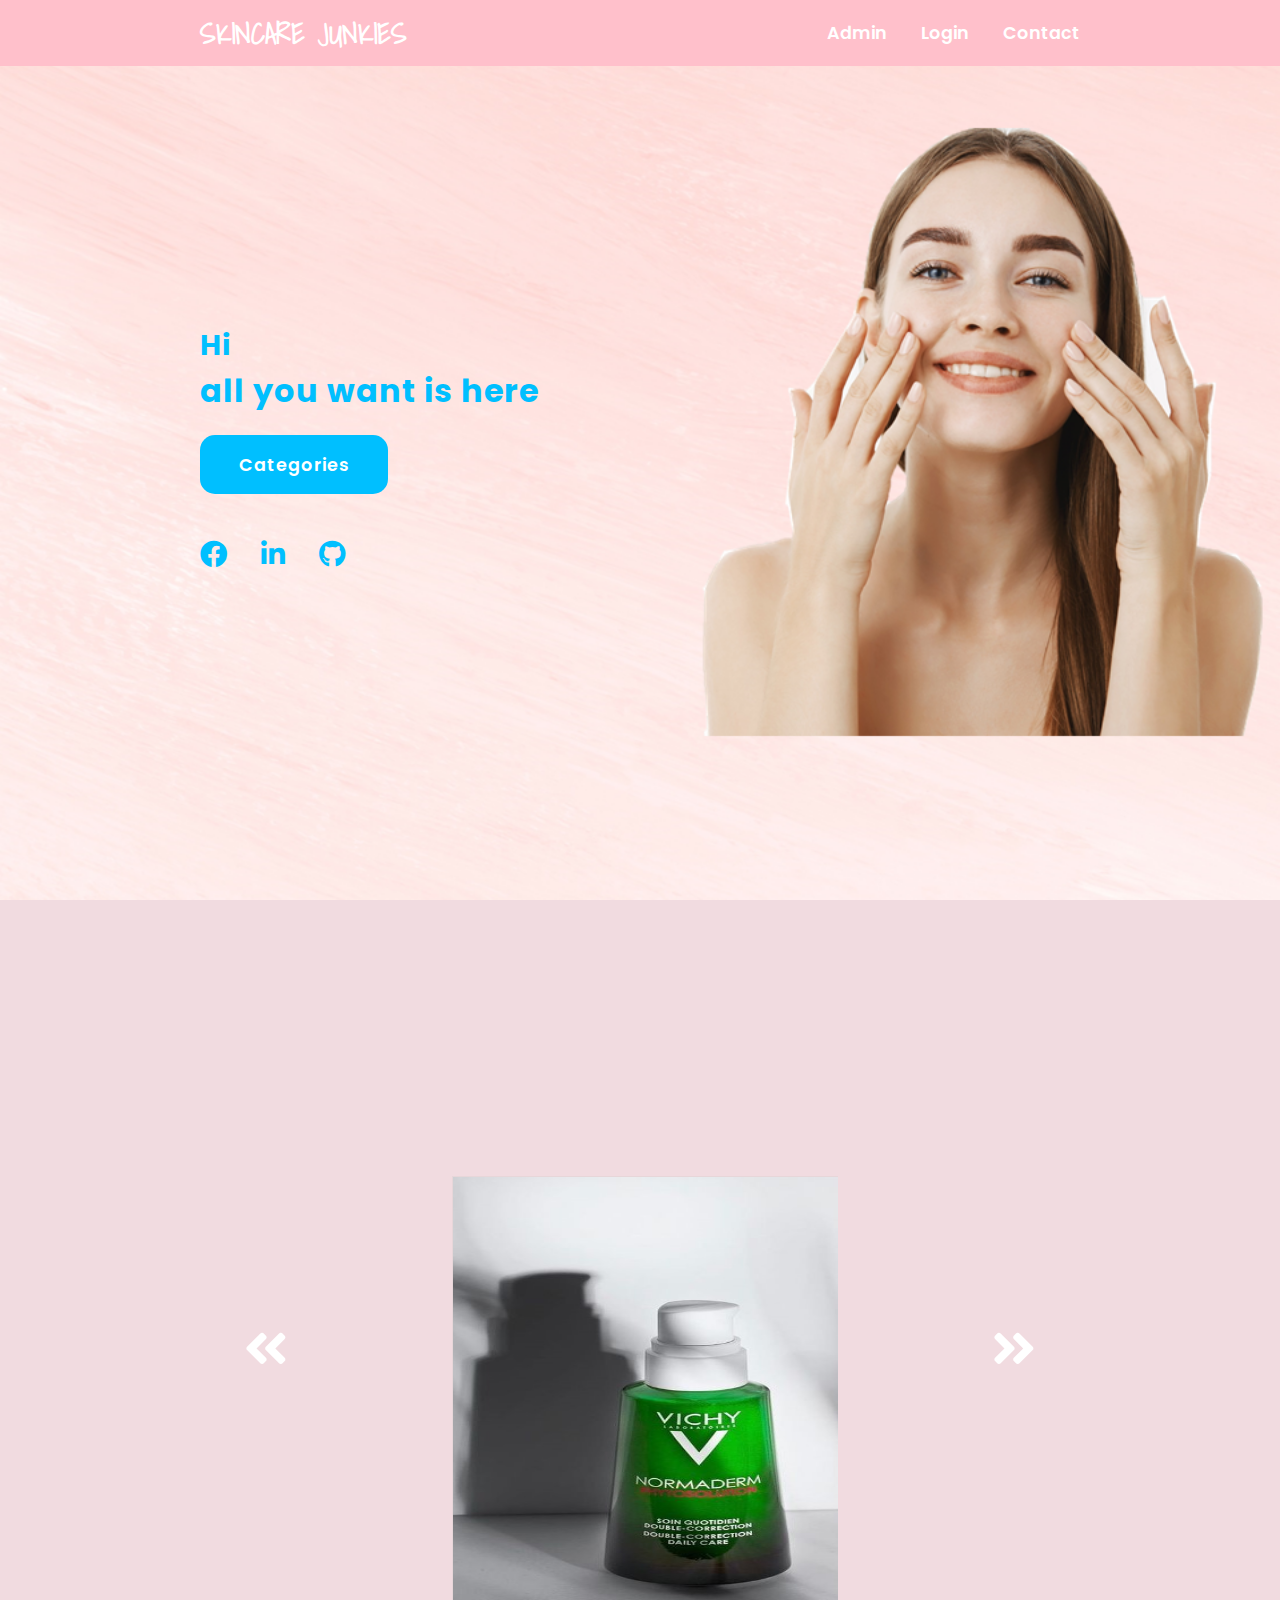
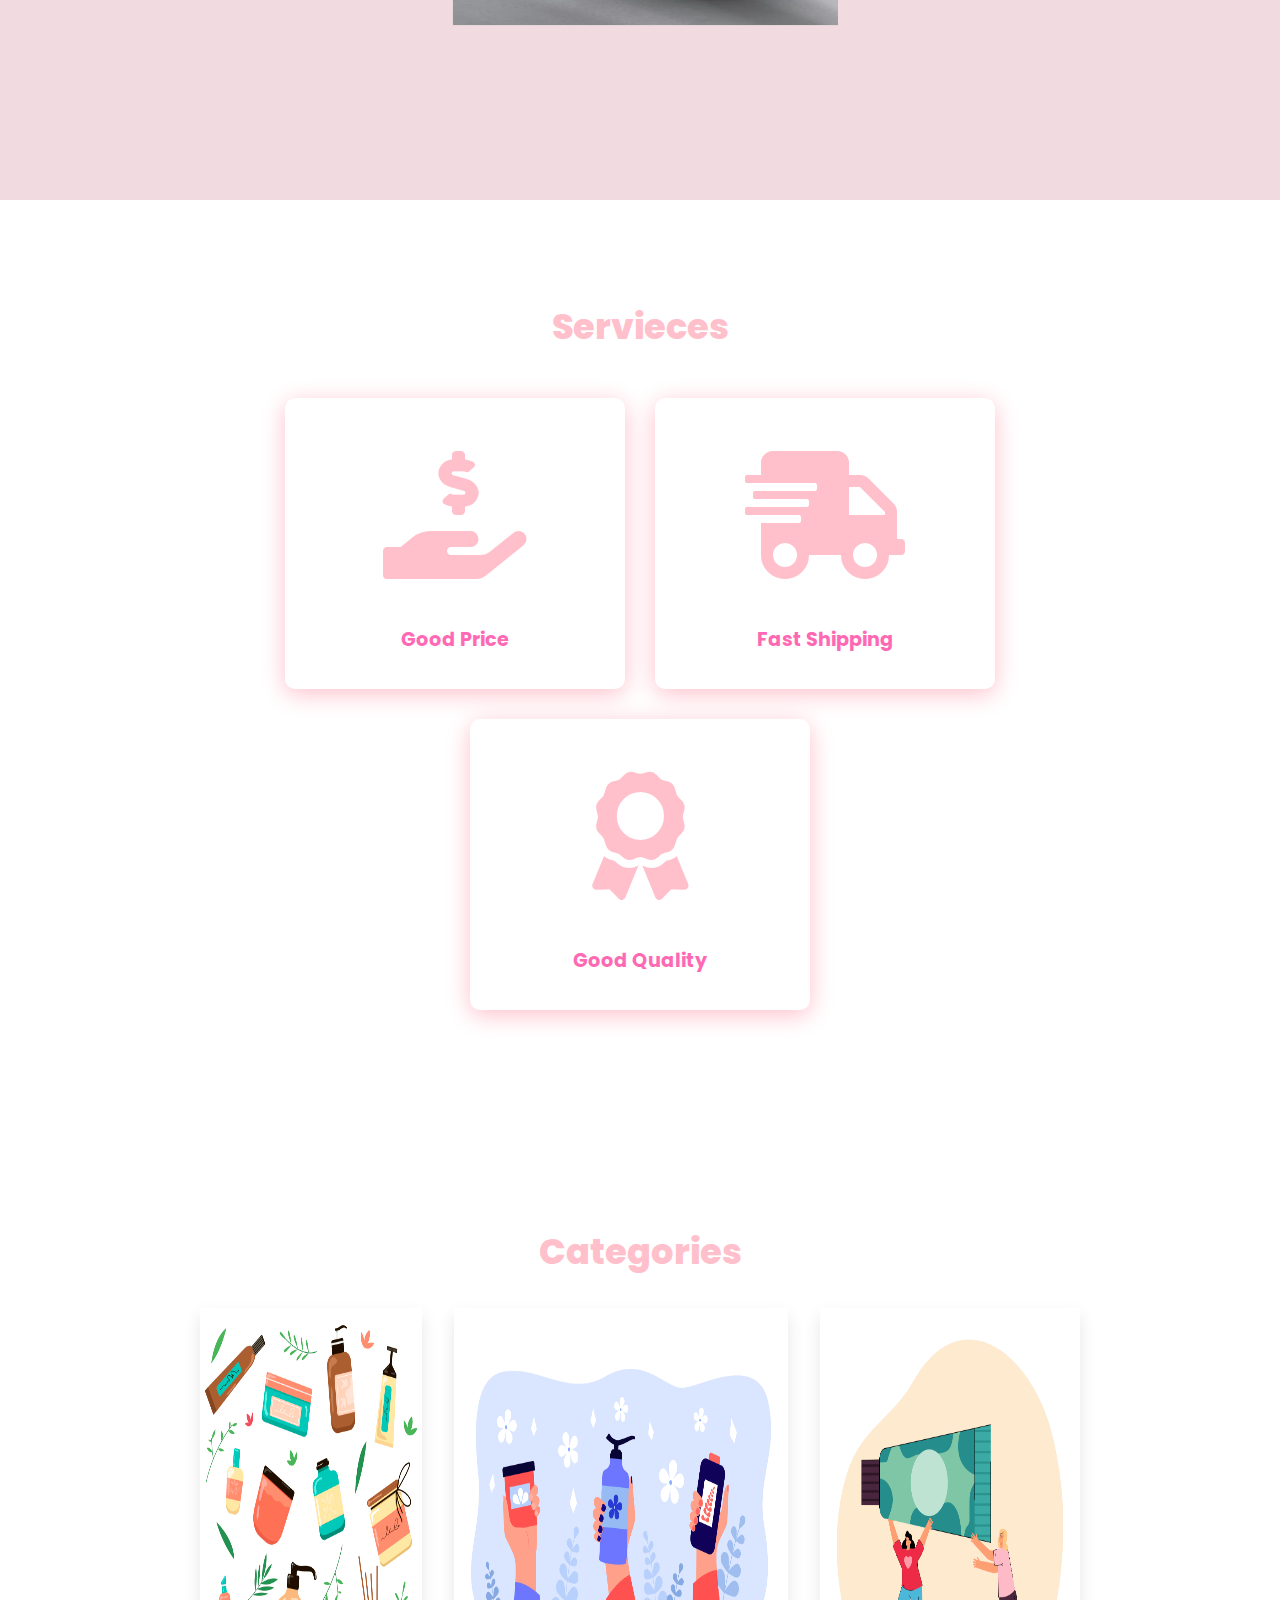
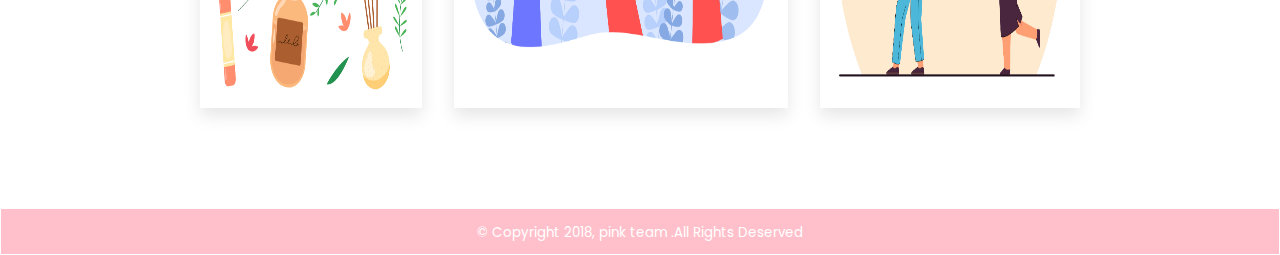
<file: index.html>
<!DOCTYPE html>
<html lang="en">
<head>

 <!--fatma mohmed salem-->



    <meta charset="UTF-8">
    <title>skincare junkies</title>
    <link rel="stylesheet" href="index.css">
    <link rel="stylesheet" href="https://cdnjs.cloudflare.com/ajax/libs/font-awesome/5.15.4/css/all.min.css">
</head>
<body>
  <script>
    function scrolll() {
        var left = document.querySelector(".scroll-images");
        left.scrollBy(350, 0)
    }
  
    function scrollr() {
        var right = document.querySelector(".scroll-images");
        right.scrollBy(-350, 0)
    }
  </script>
  <header>
  <a href="#" class="logo">Skincare junkies</a>
  <nav class="navigation">
   <a href="loginadmin.html"> Admin </a>
   <a href="login.html">Login</a>
   <a href="mayada.html">Contact</a> 
  </nav>
  </header>
  <section class="main">
    <div>
        <h2>Hi <br></h2>
        <h3>all you want is here</h3>
        <a href="#categories"  class="main-btn">Categories</a>
    
    <div class="social-icons">
        <a href="https://www.facebook.com/fatma.mohmed.7796420"><i class="fab fa-facebook"></i></a>
        <a href="https://www.linkedin.com/in/fatma-mohmed-304533246/"><i class="fab fa-linkedin-in"></i></a>
        <a href="https://github.com/Fatma203"><i class="fab fa-github"></i></a>
    </div>
  </section>

<!--image slider-->
<section class="slider">
  <div class="main-scroll-div">
 <div>
 <button class="btn" onclick="scrolll()"> <i class="fas fa-angle-double-left"></i></button>
   </div>
       <div class="cover">
          <div class="scroll-images">
              <div class="child"><img class="child-img" src="cleansers/vichy.jpg" alt="image"></div>
             <div class="child"><img class="child-img" src="cleansers/bioderma.jpg" alt="image"></div>
             <div class="child"><img class="child-img" src="img/cerave.jpg" alt="image"></div>
             <div class="child"><img class="child-img" src="img/glossier.jpg" alt="image"></div>
             <div class="child"><img class="child-img" src="SPF/the ordinary.png" alt="image"></div>
             <div class="child"><img class="child-img" src="SPF/netrogena.jpg" alt="image"></div>
         </div>
       </div>
   <div>
 <button class="btn" onclick="scrollr()"> <i class="fas fa-angle-double-right"></i></button>
  </div>
 </div>
 </section>

           <!--services-->

  <section class="cards" id="services">
    <h2 class="title">Servieces</h2>
    <div class="content">
      <div class="card">
        <div class="icon">
          <i class="fas fa-hand-holding-usd"></i>
        </div>
        <div class="info">
          <h3>Good Price</h3>
        </div>
      </div>


      <div class="card">
        <div class="icon">
          <i class="fas fa-shipping-fast"></i>
        </div>
        <div class="info">
          <h3>Fast Shipping</h3>
        </div>
      </div>

      <div class="card">
        <div class="icon">
          <i class="fas fa-award"></i>
        </div>
        <div class="info">
          <h3>Good Quality</h3>
        </div>
      </div>
    </div>
  </section>


            <!--categories-->


  <section class="categories" id="categories">
    <h1 class="cat">Categories</h1>
    <div class="box-container">

        <div class="box">
            <img src="categories/cleanser.jpg">
            <div class="content">
                <a href="shop.html#Cleansers" id="cleansers" class="btn"><h3>Cleansers</h3></a>
            </div>
        </div>

        <div class="box">
            <img src="categories/moisturizer.jpg">
            <div class="content">
                <a href="shop.html#Moisturizers" id="moisturizers" class="btn"> <h3>Moisturizers</h3></a>
            </div>
        </div>

        <div class="box">
            <img src="categories/spf.jpg">
            <div class="content">
                <a href="shop.html#SPF" class="btn"> <h3>SPF</h3></a>
            </div>
        </div>
        </div>
  </section>
  <footer class="footer">
    <p><small>&copy; Copyright 2018, pink team .All Rights Deserved</small> </p>

  </footer>




</body>
</html>
</file>
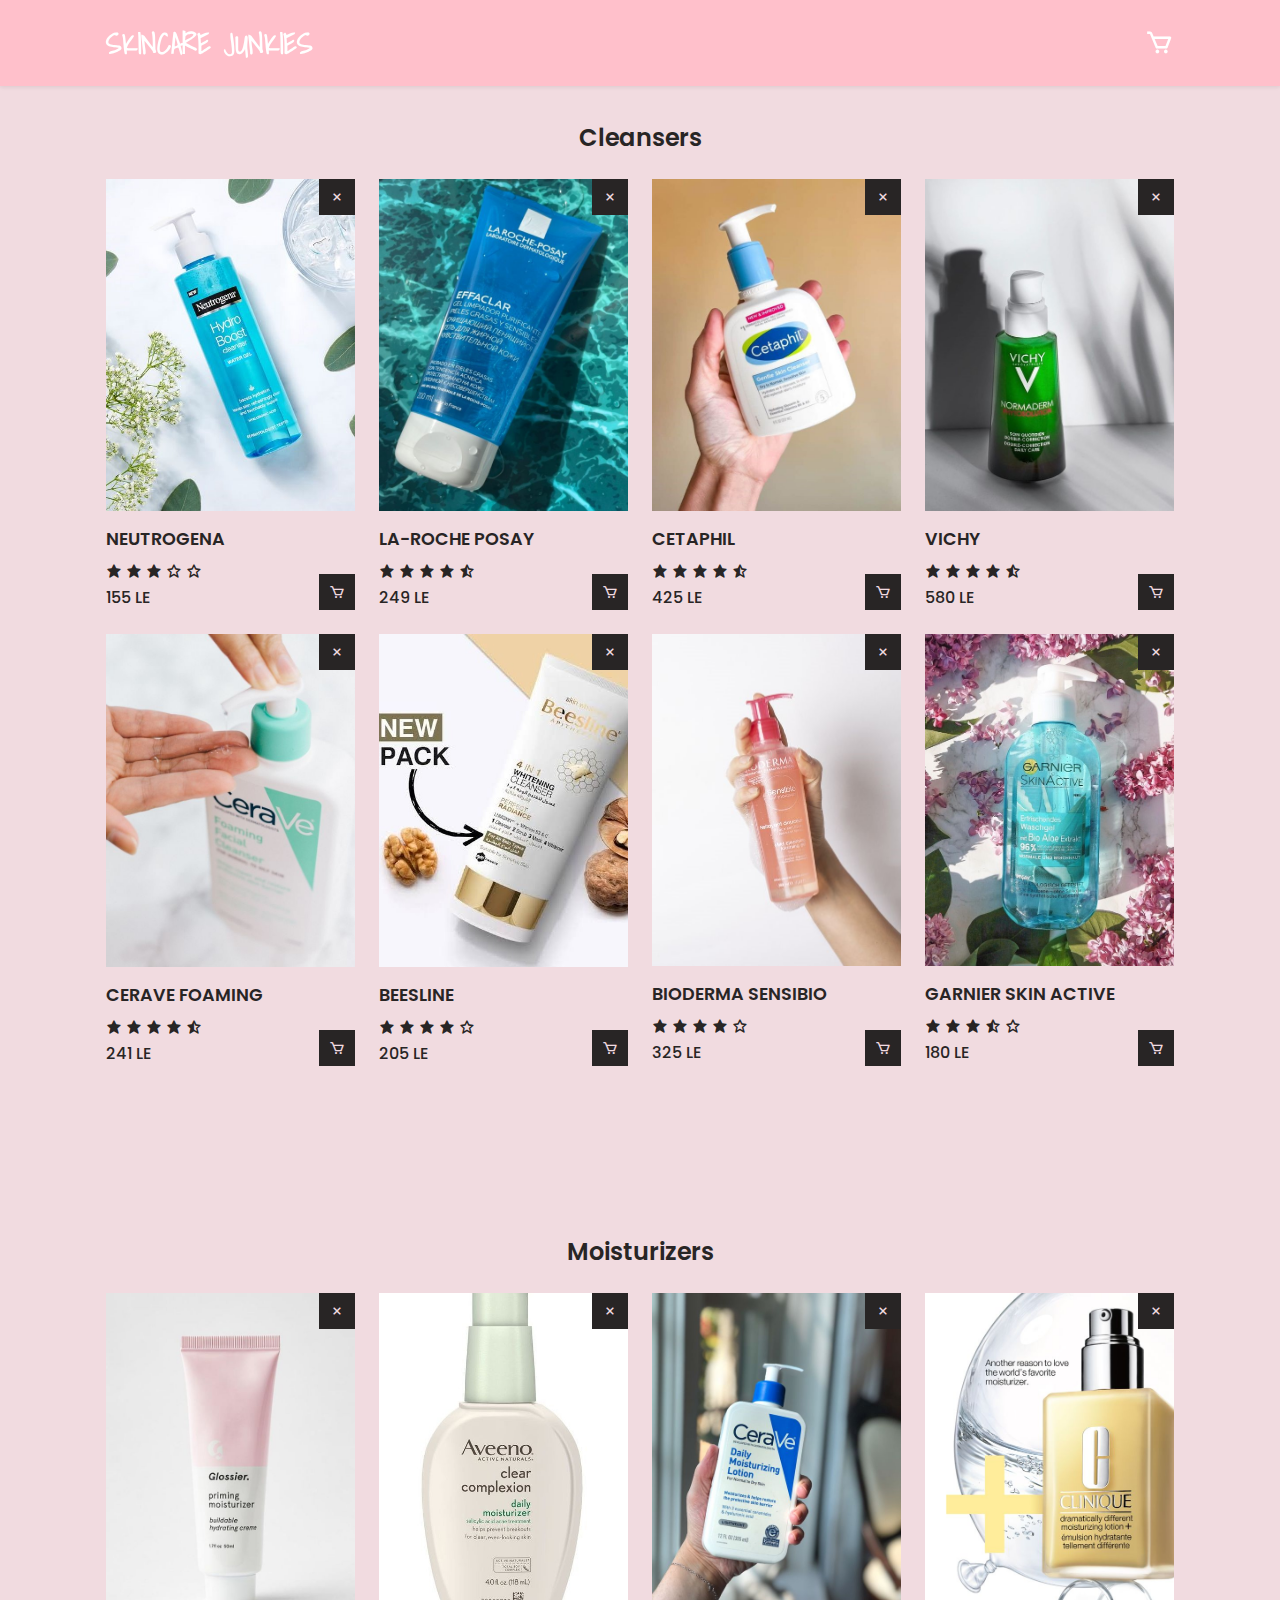
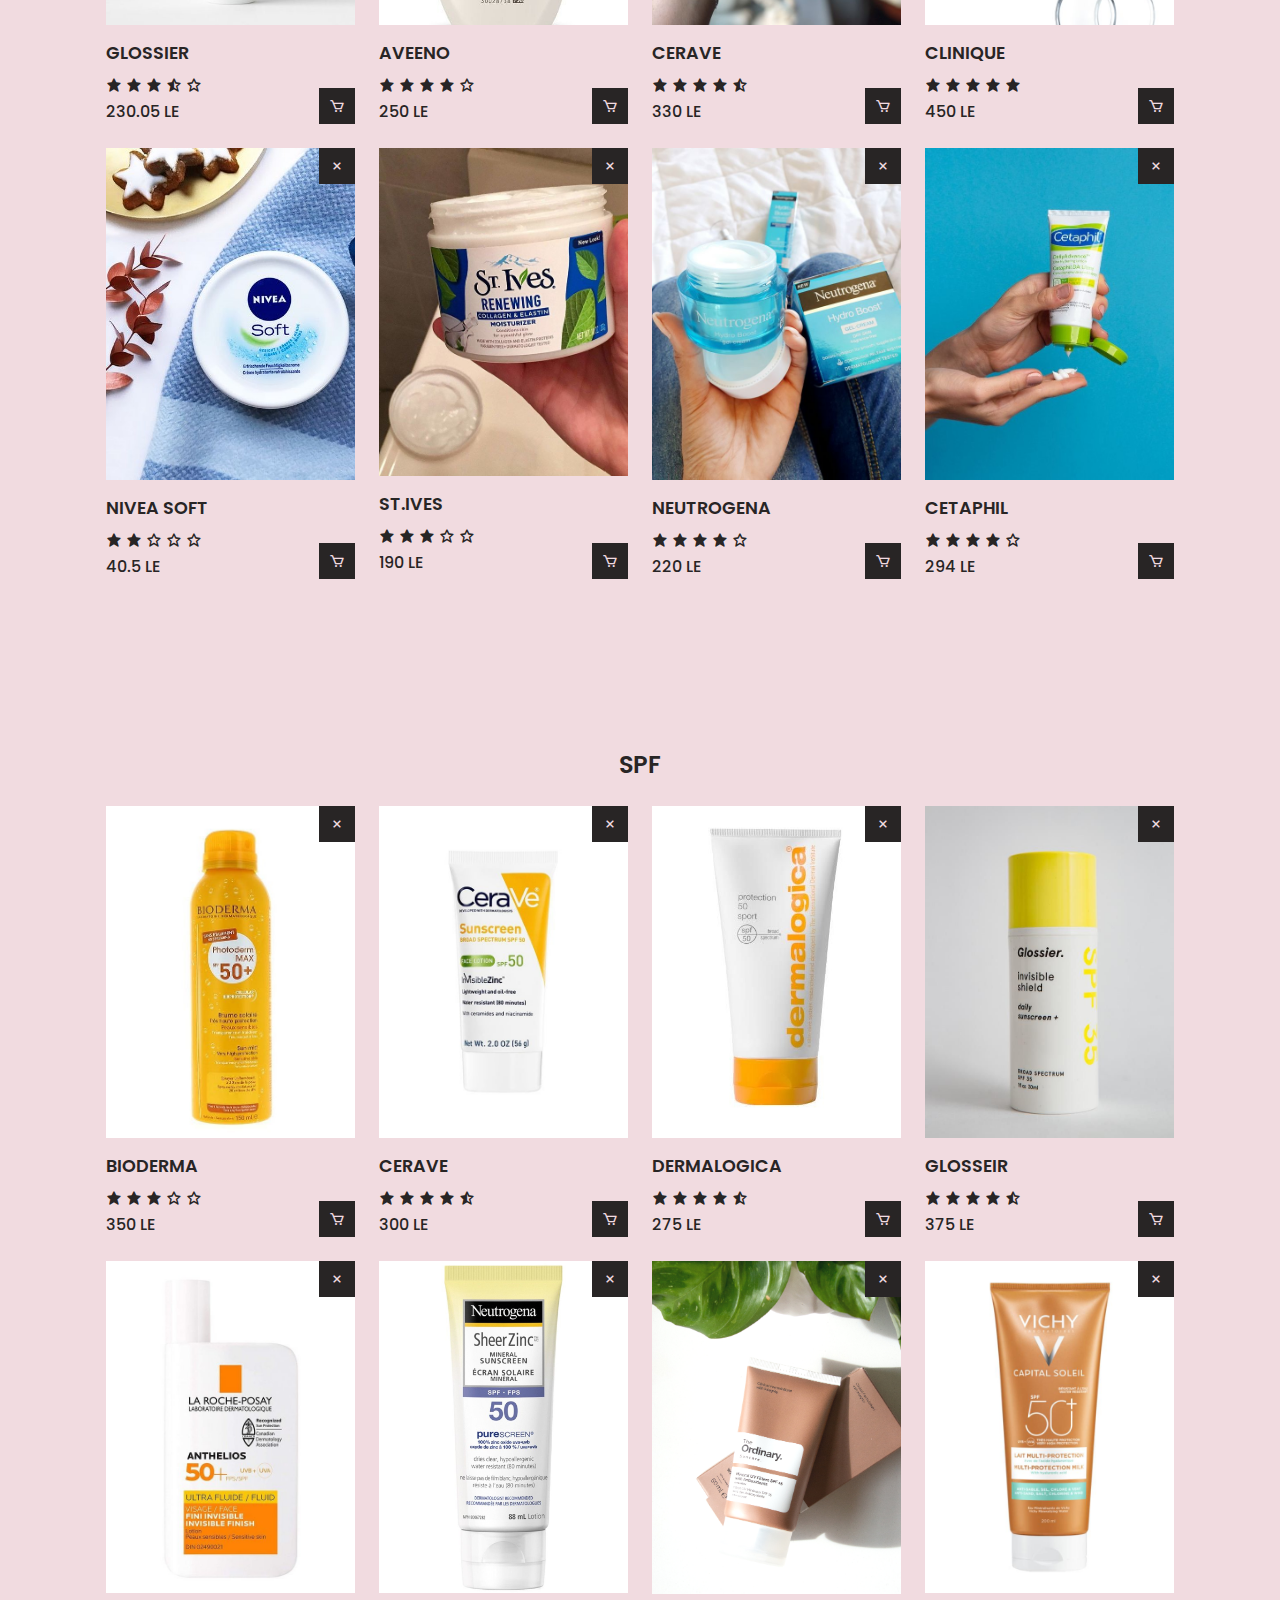
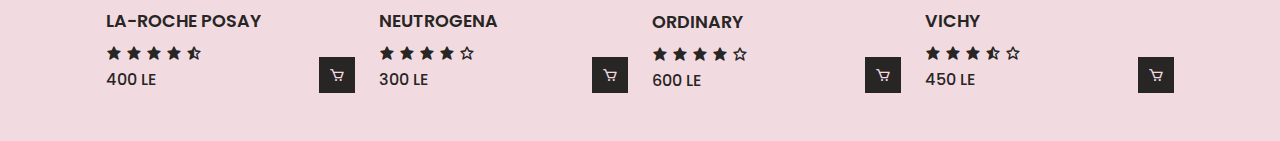
<file: adminshop.html>
<!DOCTYPE html>
<html lang="en">
    <head>
        <meta  charset="utf-8">
        <meta http-equiv="X-UA-Compatible" content="IE-edge">
        <meta name="viewport" content="width=device-width,initialscale=0.1">
        <title> SkinCare Junkies </title>
        <link rel="stylesheet" href="shopadmin.css">
        <link rel="preconnect" href="https://fonts.googleapis.com">
<link rel="preconnect" href="https://fonts.gstatic.com" crossorigin>
<link href="https://fonts.googleapis.com/css2?family=Poppins:wght@400;500;600;700&display=swap" rel="stylesheet">
<link href='https://unpkg.com/boxicons@2.1.1/css/boxicons.min.css' rel="stylesheet">
    </head>
    <body>
        <header>
            <div class="nav container">
                <a href="#" class="logo">SkinCare Junkies</a>
                <i class='bx bx-cart' id="cart-icon"></i>
                <div class="cart">
                    <h2 class="cart-title">Cart</h2>
                    <!-- cart content -->
                    <div class="cart-content">
                    
                    </div>
                    <!--total -->
                    <div class="total">
                        <div class="total-title">Total</div>
                        <div class="total-price">0 LE</div>
                    </div>
                    <!--Buy button-->
                    <button type="button" class="btn-buy">Buy Now</button>
                    <!--cart close -->
                    <i class='bx bx-x' id="close-cart"></i>
                </div>
            </div>
        </header>
        <!--shop mariam reda -->
        <section class="shop container">
            <h2 class="section-title">Cleansers</h2>
            <div class="shop-content">
                <div class="product-box"> 
                    <img src="cleansers/Neutrogena hydro.jpg" alt="product" class="product-img">
                    <h2 class="product-title">Neutrogena</h2>
                    <div class="stars">
                        <i class='bx bxs-star'></i>
                        <i class='bx bxs-star'></i>
                        <i class='bx bxs-star'></i>
                        <i class='bx bx-star' ></i>
                        <i class='bx bx-star' ></i>
                    </div>
                    <span class="price">155 LE</span>
                    <i class='bx bx-cart add-cart'></i>
                    <i class='bx bx-x delete-item'></i>
                </div>
                <div class="product-box">
                    <img src="cleansers/la-roche posay.jpg" alt="product" class="product-img">
                    <h2 class="product-title">La-Roche Posay</h2>
                    <div class="stars">
                        <i class='bx bxs-star'></i>
                        <i class='bx bxs-star'></i>
                        <i class='bx bxs-star'></i>
                        <i class='bx bxs-star'></i>
                        <i class='bx bxs-star-half'></i>
                    </div>
                    <span class="price">249 LE</span>
                    <i class='bx bx-cart add-cart'></i>
                    <i class='bx bx-x delete-item'></i>
                </div>
                <div class="product-box">
                    <img src="cleansers/cetaphil.jpg" alt="product" class="product-img">
                    <h2 class="product-title">Cetaphil</h2>
                    <div class="stars">
                        <i class='bx bxs-star'></i>
                        <i class='bx bxs-star'></i>
                        <i class='bx bxs-star'></i>
                        <i class='bx bxs-star'></i>
                        <i class='bx bxs-star-half'></i>
                    </div>
                    <span class="price">425 LE</span>
                    <i class='bx bx-cart add-cart'></i>
                    <i class='bx bx-x delete-item'></i>
                </div>
                <div class="product-box">
                    <img src="cleansers/vichy.jpg" alt="product" class="product-img">
                    <h2 class="product-title">Vichy</h2>
                    <div class="stars">
                        <i class='bx bxs-star'></i>
                        <i class='bx bxs-star'></i>
                        <i class='bx bxs-star'></i>
                        <i class='bx bxs-star'></i>
                        <i class='bx bxs-star-half'></i>
                    </div>
                    <span class="price">580 LE</span>
                    <i class='bx bx-cart add-cart'></i>
                    <i class='bx bx-x delete-item'></i>
                </div>
                <div class="product-box">
                    <img src="cleansers/cerave foaming.jpg" alt="product" class="product-img">
                    <h2 class="product-title">Cerave Foaming</h2>
                    <div class="stars">
                        <i class='bx bxs-star'></i>
                        <i class='bx bxs-star'></i>
                        <i class='bx bxs-star'></i>
                        <i class='bx bxs-star'></i>
                        <i class='bx bxs-star-half'></i>
                    </div>
                    <span class="price">241 LE</span>
                    <i class='bx bx-cart add-cart'></i>
                    <i class='bx bx-x delete-item'></i>
                </div>
                <div class="product-box">
                    <img src="cleansers/beesline.jpg" alt="product" class="product-img" >
                    <h2 class="product-title">Beesline</h2>
                    <div class="stars">
                        <i class='bx bxs-star'></i>
                        <i class='bx bxs-star'></i>
                        <i class='bx bxs-star'></i>
                        <i class='bx bxs-star'></i>
                        <i class='bx bx-star' ></i>
                    </div>
                    <span class="price">205 LE</span>
                    <i class='bx bx-cart add-cart'></i>
                    <i class='bx bx-x delete-item'></i>
                </div>
                <div class="product-box">
                    <img src="cleansers/bioderma.jpg" alt="product" class="product-img">
                    <h2 class="product-title">Bioderma sensibio </h2>
                    <div class="stars">
                        <i class='bx bxs-star'></i>
                        <i class='bx bxs-star'></i>
                        <i class='bx bxs-star'></i>
                        <i class='bx bxs-star'></i>
                        <i class='bx bx-star' ></i>
                        
                    </div>
                    <span class="price">325 LE</span>
                    <i class='bx bx-cart add-cart'></i>
                    <i class='bx bx-x delete-item'></i>
                </div>
                <div class="product-box">
                    <img src="cleansers/Garnier skin active.jpg" alt="product" class="product-img">
                    <h2 class="product-title">Garnier Skin Active</h2>
                    <div class="stars">
                        <i class='bx bxs-star'></i>
                        <i class='bx bxs-star'></i>
                        <i class='bx bxs-star'></i>
                        <i class='bx bxs-star-half'></i>
                        <i class='bx bx-star' ></i>
                    </div>
                    <span class="price">180 LE</span>
                    <i class='bx bx-cart add-cart'></i>
                    <i class='bx bx-x delete-item'></i>
                </div>
            </div>
        </section>

            <!-- Shop fatma -->
<section id="Moisturizers" class="shop container">                
    <h2 class="section-title">Moisturizers</h2>

    <!-- Content -->
<div class="shop-content">

  <!-- Products -->

  <div class="product-box">
<img src="img/glossier.jpg" alt="" class="product-img">
<h2 class="product-title">Glossier</h2>
<i class='bx bx-cart add-cart'></i>
<i class='bx bx-x delete-item'></i>
<div class="stars">
  <i class='bx bxs-star'></i>
  <i class='bx bxs-star'></i>
  <i class='bx bxs-star'></i>
  <i class='bx bxs-star-half'></i>
  <i class='bx bx-star' ></i>
</div>
<span class="price">230.05 LE</span>
  </div>

  <div class="product-box">
    <img src="img/aveeno.jpg" alt="" class="product-img">
    <h2 class="product-title">Aveeno</h2>
    
    <i class='bx bx-cart add-cart'></i>
    <i class='bx bx-x delete-item'></i>
    <div class="stars">
        <i class='bx bxs-star'></i>
        <i class='bx bxs-star'></i>
        <i class='bx bxs-star'></i>
        <i class='bx bxs-star'></i>
        <i class='bx bx-star' ></i>
    </div>
    <span class="price">250 LE</span>
        </div>
  
  <div class="product-box">
      <img src="img/cerave.jpg" alt="" class="product-img">
      <h2 class="product-title">CeraVe</h2>
      
      <i class='bx bx-cart add-cart'></i>
      <i class='bx bx-x delete-item'></i>
      <div class="stars">
          <i class='bx bxs-star'></i>
          <i class='bx bxs-star'></i>
          <i class='bx bxs-star'></i>
          <i class='bx bxs-star'></i>
          <i class='bx bxs-star-half'></i>
          </div>
          <span class="price">330 LE</span>
          </div>
      

          <div class="product-box">
              <img src="img/CLINIQUE.jpg" alt="" class="product-img">
              <h2 class="product-title">Clinique</h2>
              
              <i class='bx bx-cart add-cart'></i>
              <i class='bx bx-x delete-item'></i>
              <div class="stars">
                  <i class='bx bxs-star'></i>
                  <i class='bx bxs-star'></i>
                  <i class='bx bxs-star'></i>
                  <i class='bx bxs-star'></i>
                  <i class='bx bxs-star'></i>
                  </div>
                  <span class="price">450 LE</span>
                  </div>
              


                  <div class="product-box">
                      <img src="img/nivea.jpg" alt="" class="product-img">
                      <h2 class="product-title">Nivea Soft</h2>
                      
                      <i class='bx bx-cart add-cart'></i>
                      <i class='bx bx-x delete-item'></i>
                      <div class="stars">
                          <i class='bx bxs-star'></i>
                          <i class='bx bxs-star'></i>
                          <i class='bx bx-star' ></i>
                          <i class='bx bx-star' ></i>
                          <i class='bx bx-star' ></i>
                      </div>
                      <span class="price">40.5 LE</span>
                          </div>

                          <div class="product-box">
                              <img src="img/ST.IVES.jpg" alt="" class="product-img">
                              <h2 class="product-title">ST.Ives</h2>
                              
                              <i class='bx bx-cart add-cart'></i>
                              <i class='bx bx-x delete-item'></i>
                              <div class="stars">
                                  <i class='bx bxs-star'></i>
                                  <i class='bx bxs-star'></i>
                                  <i class='bx bxs-star'></i>
                                  <i class='bx bx-star' ></i>
                                  <i class='bx bx-star' ></i>
                              </div>
                              <span class="price">190 LE</span>
                                  </div>

                                  <div class="product-box">
                                      <img src="img/neutrogena.jpg" alt="" class="product-img">
                                      <h2 class="product-title">Neutrogena</h2>
                                      
                                      <i class='bx bx-cart add-cart'></i>
                                      <i class='bx bx-x delete-item'></i>
                                      <div class="stars">
                                          <i class='bx bxs-star'></i>
                                          <i class='bx bxs-star'></i>
                                          <i class='bx bxs-star'></i>
                                          <i class='bx bxs-star'></i>
                                          <i class='bx bx-star' ></i>
                                      </div>
                                      <span class="price">220 LE</span>
                                    </div>

      <div class="product-box">
      <img src="img/cetaphil.jpg" alt="" class="product-img">
      <h2 class="product-title">Cetaphil</h2>
      <i class='bx bx-cart add-cart'></i>
      <i class='bx bx-x delete-item'></i>
      <div class="stars">
          <i class='bx bxs-star'></i>
          <i class='bx bxs-star'></i>
          <i class='bx bxs-star'></i>
          <i class='bx bxs-star'></i>
          <i class='bx bx-star' ></i>
      </div>
      <span class="price">294 LE</span>
          </div>
  </section>

  <!-- shop mariam mostafa -->

  <section class="shop container" id="SPF">
    <h2 class="section-title">SPF</h2>
    <!-- Content -->
    <div class="shop-content">

        <div class="product-box"> 
            <img src="SPF/Bioderma4.jpg" alt="product" class="product-img">
            <h2 class="product-title">Bioderma</h2>
            <div class="stars">
                <i class='bx bxs-star'></i>
                <i class='bx bxs-star'></i>
                <i class='bx bxs-star'></i>
                <i class='bx bx-star' ></i>
                <i class='bx bx-star' ></i>
            </div>
            <span class="price">350 LE</span>
            <i class='bx bx-cart add-cart'></i>
            <i class='bx bx-x delete-item'></i>
        </div>
        <div class="product-box">
            <img src="SPF/cera ve.jpg" alt="product" class="product-img">
            <h2 class="product-title">cerave</h2>
            <div class="stars">
                <i class='bx bxs-star'></i>
                <i class='bx bxs-star'></i>
                <i class='bx bxs-star'></i>
                <i class='bx bxs-star'></i>
                <i class='bx bxs-star-half'></i>
            </div>
            <span class="price">300 LE</span>
            <i class='bx bx-cart add-cart'></i>
            <i class='bx bx-x delete-item'></i>
        </div>
        <div class="product-box">
            <img src="SPF/Dermalogica.jpg" alt="product" class="product-img">
            <h2 class="product-title">Dermalogica</h2>
            <div class="stars">
                <i class='bx bxs-star'></i>
                <i class='bx bxs-star'></i>
                <i class='bx bxs-star'></i>
                <i class='bx bxs-star'></i>
                <i class='bx bxs-star-half'></i>
            </div>
            <span class="price">275 LE</span>
            <i class='bx bx-cart add-cart'></i>
            <i class='bx bx-x delete-item'></i>
        </div>
        <div class="product-box">
            <img src="SPF/glosseir.jpg" alt="product" class="product-img">
            <h2 class="product-title">glosseir</h2>
            <div class="stars">
                <i class='bx bxs-star'></i>
                <i class='bx bxs-star'></i>
                <i class='bx bxs-star'></i>
                <i class='bx bxs-star'></i>
                <i class='bx bxs-star-half'></i>
            </div>
            <span class="price">375 LE</span>
            <i class='bx bx-cart add-cart'></i>
            <i class='bx bx-x delete-item'></i>
        </div>
        <div class="product-box">
            <img src="SPF/la roch.jpg" alt="product" class="product-img">
            <h2 class="product-title">la-roche posay</h2>
            <div class="stars">
                <i class='bx bxs-star'></i>
                <i class='bx bxs-star'></i>
                <i class='bx bxs-star'></i>
                <i class='bx bxs-star'></i>
                <i class='bx bxs-star-half'></i>
                <i class='bx bx-x delete-item'></i>
            </div>
            <span class="price">400 LE</span>
            <i class='bx bx-cart add-cart'></i>
        </div>
        <div class="product-box">
            <img src="SPF/netrogena.jpg" alt="product" class="product-img">
            <h2 class="product-title">Neutrogena</h2>
            <div class="stars">
                <i class='bx bxs-star'></i>
                <i class='bx bxs-star'></i>
                <i class='bx bxs-star'></i>
                <i class='bx bxs-star'></i>
                <i class='bx bx-star' ></i>
            </div>
            <span class="price">300 LE</span>
            <i class='bx bx-cart add-cart'></i>
            <i class='bx bx-x delete-item'></i>
        </div>
        <div class="product-box">
            <img src="SPF/the ordinary.png" alt="product" class="product-img">
            <h2 class="product-title"> ordinary </h2>
            <div class="stars">
                <i class='bx bxs-star'></i>
                <i class='bx bxs-star'></i>
                <i class='bx bxs-star'></i>
                <i class='bx bxs-star'></i>
                <i class='bx bx-star' ></i>
                
            </div>
            <span class="price">600 LE</span>
            <i class='bx bx-cart add-cart'></i>
            <i class='bx bx-x delete-item'></i>
        </div>
        <div class="product-box">
            <img src="SPF/vichy.png" alt="product" class="product-img">
            <h2 class="product-title">vichy</h2>
            <div class="stars">
                <i class='bx bxs-star'></i>
                <i class='bx bxs-star'></i>
                <i class='bx bxs-star'></i>
                <i class='bx bxs-star-half'></i>
                <i class='bx bx-star' ></i>
            </div>
            <span class="price">450 LE</span>
            <i class='bx bx-cart add-cart'></i>
            <i class='bx bx-x delete-item'></i>
        </div>

    </div>    
</section>
         
        <script src="shopadmin.js"></script>
        
    </body>
</html>
</file>
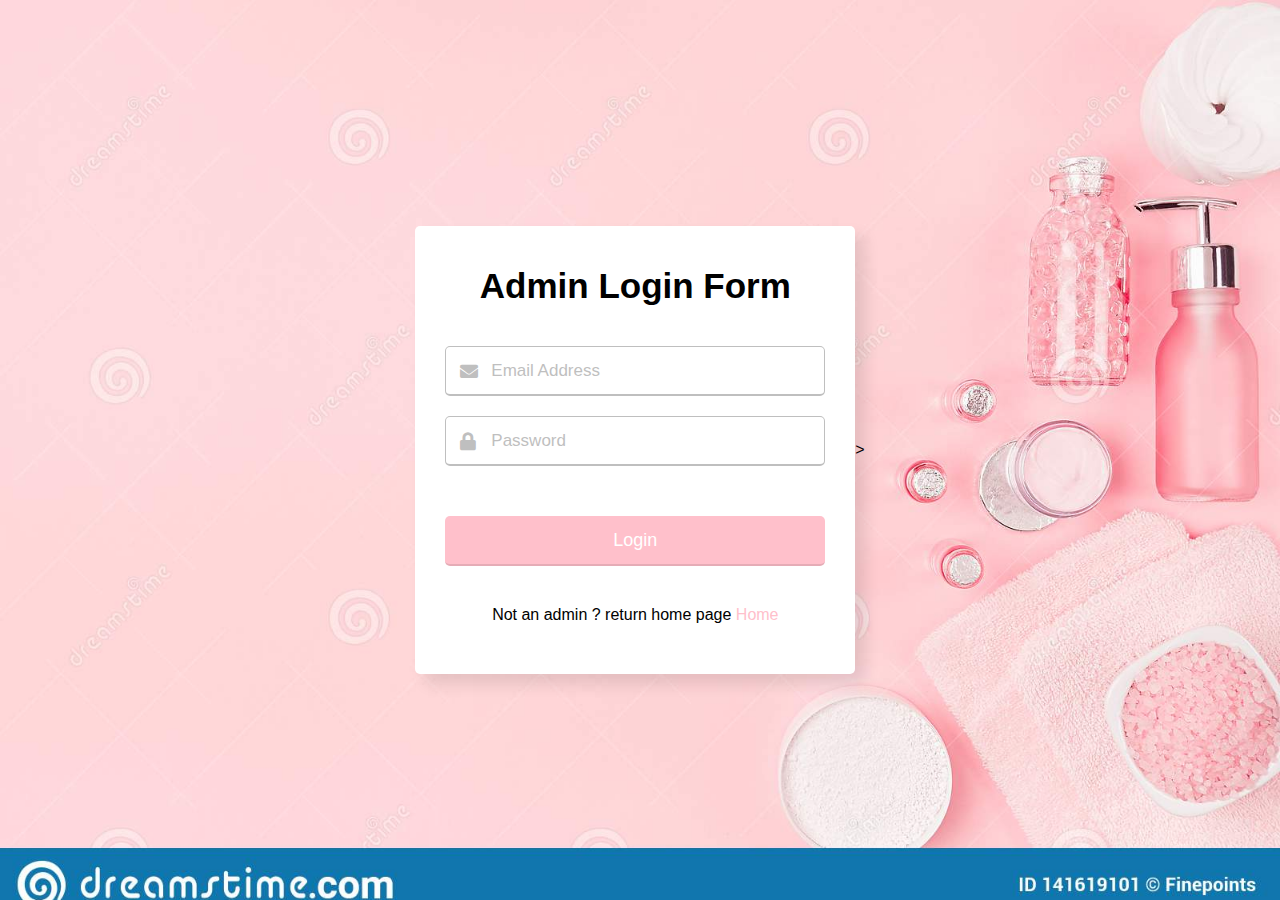
<file: loginadmin.html>
<!DOCTYPE html
<!-- Code by CodeWithNepal - codewithnepal -->
<html lang="en">
<head>
  <meta charset="UTF-8">
  <meta name="viewport" content="width=device-width, initial-scale=1.0">
  <title>Login</title>
  <link rel="stylesheet" href="loginadmin.css">
  <link rel="stylesheet" href="https://cdnjs.cloudflare.com/ajax/libs/font-awesome/5.15.3/css/all.min.css"/>
</head>
<body>
  <div class="wrapper">
    <header>Admin Login Form</header>
    <form action="adminshop.html">
      <div class="field email">
        <div class="input-area">
          <input type="text" id="email" placeholder="Email Address">
          <i class="icon fas fa-envelope"></i>
          <i class="error error-icon fas fa-exclamation-circle"></i>
        </div>
        <div class="error error-txt"></div>
      </div>
      <div class="field password">
        <div class="input-area">
          <input type="password" id="pass" placeholder="Password">
          <i class="icon fas fa-lock"></i>
          <i class="error error-icon fas fa-exclamation-circle"></i>
        </div>
        <div class="error error-txt"></div>
      </div>
      <input type="submit" value="Login">
    </form>
    <div > Not an admin ? return home page    <a href="index.html">    Home </a></div>
  </div>
    
  <script src="loginadmin.js"></script>


</body>
</html>>
</file>
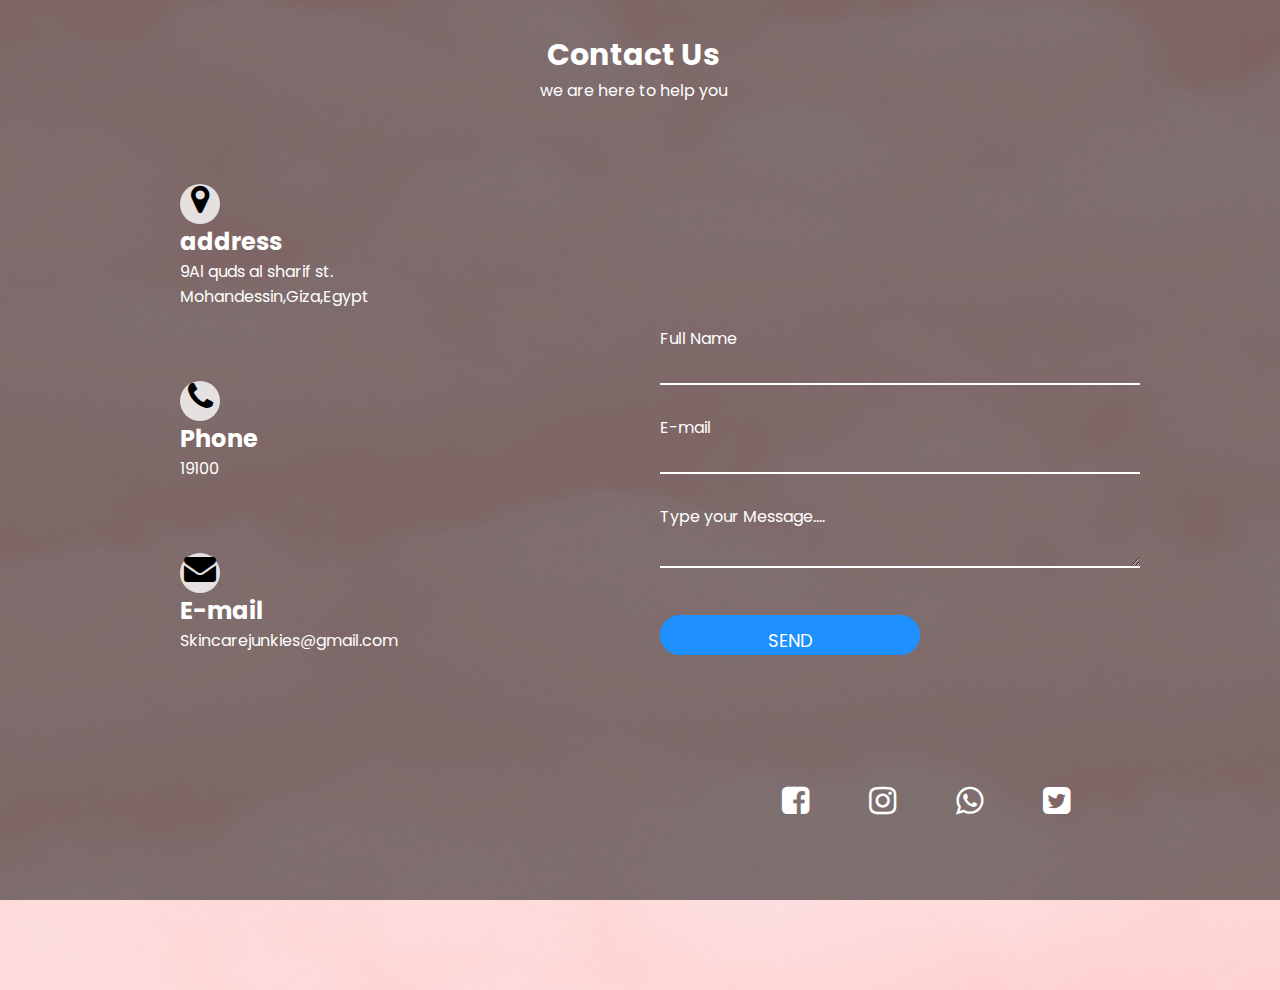
<file: mayada.html>
<!DOCTYPE html>
<html lang="en">

<head>
    <meta charset="UTF-8">
    <meta name="viewport" content="width=device-width, initial-scale=1.0">
    <title>contact us</title>
    <link href="https://fonts.googleapis.com/css2?family=Poppins&family=Roboto+Slab&display=swap" rel="stylesheet">
    <link rel="stylesheet" href="mayada.css">
    <link rel="stylesheet" href="https://stackpath.bootstrapcdn.com/font-awesome/4.7.0/css/font-awesome.min.css" integrity="sha384-wvfXpqpZZVQGK6TAh5PVlGOfQNHSoD2xbE+QkPxCAFlNEevoEH3Sl0sibVcOQVnN" crossorigin="anonymous">
    <link rel="stylesheet" href="https://stackpath.bootstrapcdn.com/font-awesome/4.7.0/css/font-awesome.min.css" integrity="sha384-wvfXpqpZZVQGK6TAh5PVlGOfQNHSoD2xbE+QkPxCAFlNEevoEH3Sl0sibVcOQVnN" crossorigin="anonymous">
</head>

<body style>
    <div class="container">
        <header>
            <h1>Contact Us</h1>
            <p>we are here to help you</p>
        </header>
        <div class="content">
            <div class="contentform">
                <section>
                    <i class="fa fa-map-marker fa-2x" aria-hidden="true"></i>
                    <h2>address</h2>
                    <p>
                        9Al quds al sharif st.<br> Mohandessin,Giza,Egypt
                    </p>
                </section>

                <section>
                    <i class="fa fa-phone fa-2x" aria-hidden="true"></i>
                    <h2>Phone</h2>
                    <p>19100</p>
                </section>

                <section>
                    <i class="fa fa-envelope fa-2x" aria-hidden="true"></i>
                    <h2>E-mail</h2>
                    <p>Skincarejunkies@gmail.com</p>
                </section>
            </div>
        </div>

        <form>
            <div class="form">
                <div class="right">
                    <div class="contact-form">
                        <input type="text" required>
                        <span>Full Name</span>
                    </div>

                    <div class="contact-form">
                        <input type="E-mail" required>
                        <span>E-mail</span>
                    </div>
                    <div class="contact-form">
                        <textarea name="text">
                    
                  </textarea>
                        <span> Type your Message....</span>
                    </div>

                    <div class="contact-form">
                        <input type="submit" value="SEND"> </div>
                </div>
            </div>
    </div>
    </form>
    <div class="media">
        <li><i class="fa fa-facebook-square fa-2x" aria-hidden="true"></i></li>
        <li><i class="fa fa-instagram fa-2x" aria-hidden="true"></i></li>
        <li><i class="fa fa-whatsapp fa-2x" aria-hidden="true"></i></li>
        <li><i class="fa fa-twitter-square fa-2x" aria-hidden="true"></i></li>
    </div>
    <div class="empty">

    </div>
    </div>
</body>

</html>
</file>
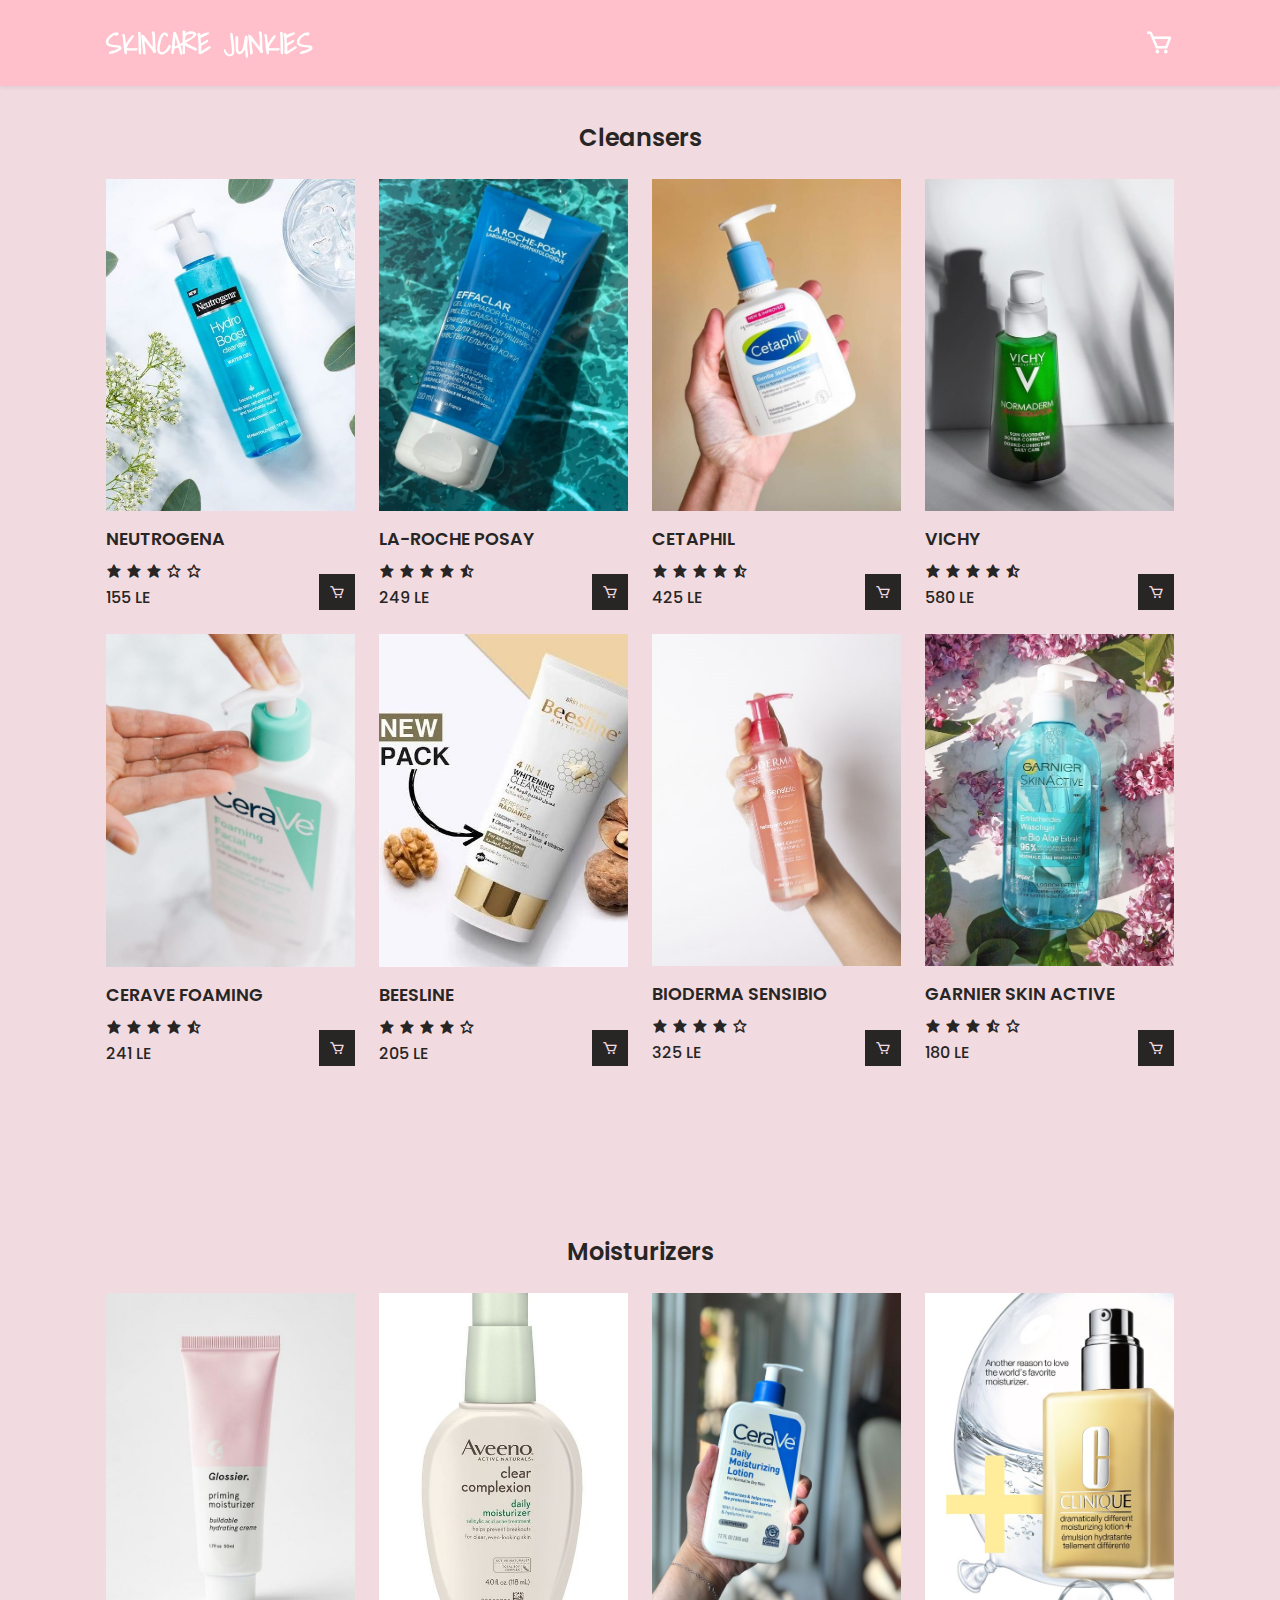
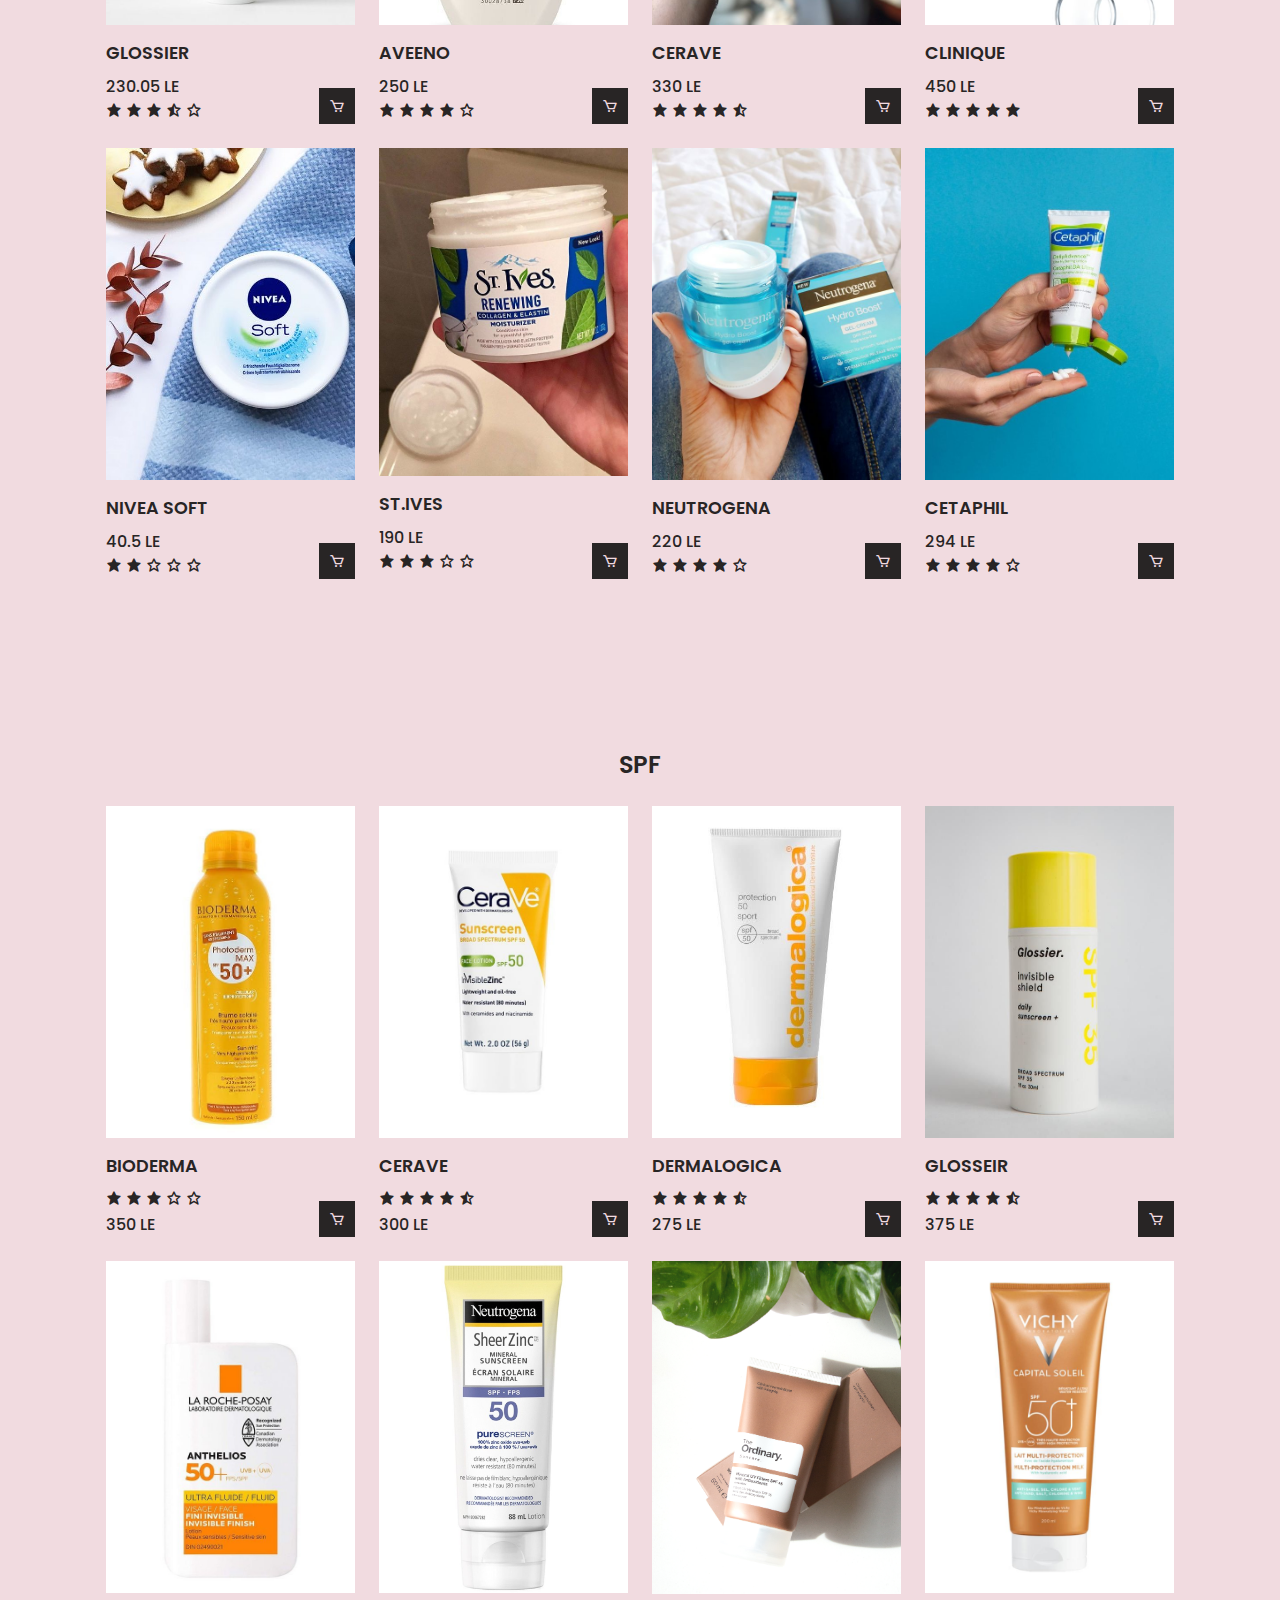
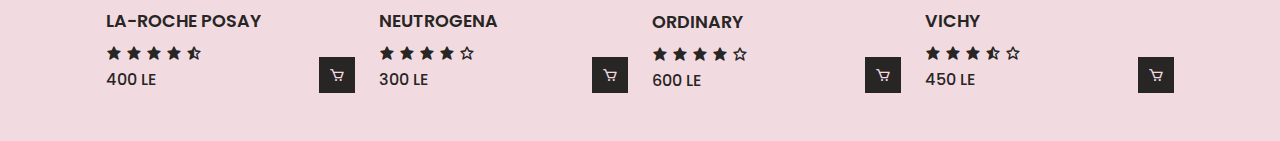
<file: shop.html>
<!DOCTYPE html>
<html lang="en">
    <head>
        <meta  charset="utf-8">
        <meta http-equiv="X-UA-Compatible" content="IE-edge">
        <meta name="viewport" content="width=device-width,initialscale=0.1">
        <title> SkinCare Junkies </title>
        <link rel="stylesheet" href="MariamReda.css">
        <link rel="preconnect" href="https://fonts.googleapis.com">
<link rel="preconnect" href="https://fonts.gstatic.com" crossorigin>
<link href="https://fonts.googleapis.com/css2?family=Poppins:wght@400;500;600;700&display=swap" rel="stylesheet">
<link href='https://unpkg.com/boxicons@2.1.1/css/boxicons.min.css' rel="stylesheet">
    </head>
    <body>
        <header>
            <div class="nav container">
                <a href="#" class="logo">SkinCare Junkies</a>
                <i class='bx bx-cart' id="cart-icon"></i>
                <div class="cart">
                    <h2 class="cart-title">Cart</h2>
                    <!-- cart content -->
                    <div class="cart-content">
                    
                    </div>
                    <!--total -->
                    <div class="total">
                        <div class="total-title">Total</div>
                        <div class="total-price">0 LE</div>
                    </div>
                    <!--Buy button-->
                    <button type="button" class="btn-buy">Buy Now</button>
                    <!--cart close -->
                    <i class='bx bx-x' id="close-cart"></i>
                </div>
            </div>
        </header>
        <!--shop-->
        <section id="Cleansers" class="shop container">
            <h2 class="section-title">Cleansers</h2>
            <div class="shop-content">
                <div class="product-box"> 
                    <img src="cleansers/Neutrogena hydro.jpg" alt="product" class="product-img">
                    <h2 class="product-title">Neutrogena</h2>
                    <div class="stars">
                        <i class='bx bxs-star'></i>
                        <i class='bx bxs-star'></i>
                        <i class='bx bxs-star'></i>
                        <i class='bx bx-star' ></i>
                        <i class='bx bx-star' ></i>
                    </div>
                    <span class="price">155 LE</span>
                    <i class='bx bx-cart add-cart'></i>
                </div>
                <div class="product-box">
                    <img src="cleansers/la-roche posay.jpg" alt="product" class="product-img">
                    <h2 class="product-title">La-Roche Posay</h2>
                    <div class="stars">
                        <i class='bx bxs-star'></i>
                        <i class='bx bxs-star'></i>
                        <i class='bx bxs-star'></i>
                        <i class='bx bxs-star'></i>
                        <i class='bx bxs-star-half'></i>
                    </div>
                    <span class="price">249 LE</span>
                    <i class='bx bx-cart add-cart'></i>
                </div>
                <div class="product-box">
                    <img src="cleansers/cetaphil.jpg" alt="product" class="product-img">
                    <h2 class="product-title">Cetaphil</h2>
                    <div class="stars">
                        <i class='bx bxs-star'></i>
                        <i class='bx bxs-star'></i>
                        <i class='bx bxs-star'></i>
                        <i class='bx bxs-star'></i>
                        <i class='bx bxs-star-half'></i>
                    </div>
                    <span class="price">425 LE</span>
                    <i class='bx bx-cart add-cart'></i>
                </div>
                <div class="product-box">
                    <img src="cleansers/vichy.jpg" alt="product" class="product-img">
                    <h2 class="product-title">Vichy</h2>
                    <div class="stars">
                        <i class='bx bxs-star'></i>
                        <i class='bx bxs-star'></i>
                        <i class='bx bxs-star'></i>
                        <i class='bx bxs-star'></i>
                        <i class='bx bxs-star-half'></i>
                    </div>
                    <span class="price">580 LE</span>
                    <i class='bx bx-cart add-cart'></i>
                </div>
                <div class="product-box">
                    <img src="cleansers/cerave foaming.jpg" alt="product" class="product-img">
                    <h2 class="product-title">Cerave Foaming</h2>
                    <div class="stars">
                        <i class='bx bxs-star'></i>
                        <i class='bx bxs-star'></i>
                        <i class='bx bxs-star'></i>
                        <i class='bx bxs-star'></i>
                        <i class='bx bxs-star-half'></i>
                    </div>
                    <span class="price">241 LE</span>
                    <i class='bx bx-cart add-cart'></i>
                </div>
                <div class="product-box">
                    <img src="cleansers/beesline.jpg" alt="product" class="product-img">
                    <h2 class="product-title">Beesline</h2>
                    <div class="stars">
                        <i class='bx bxs-star'></i>
                        <i class='bx bxs-star'></i>
                        <i class='bx bxs-star'></i>
                        <i class='bx bxs-star'></i>
                        <i class='bx bx-star' ></i>
                    </div>
                    <span class="price">205 LE</span>
                    <i class='bx bx-cart add-cart'></i>
                </div>
                <div class="product-box">
                    <img src="cleansers/bioderma.jpg" alt="product" class="product-img">
                    <h2 class="product-title">Bioderma sensibio </h2>
                    <div class="stars">
                        <i class='bx bxs-star'></i>
                        <i class='bx bxs-star'></i>
                        <i class='bx bxs-star'></i>
                        <i class='bx bxs-star'></i>
                        <i class='bx bx-star' ></i>
                        
                    </div>
                    <span class="price">325 LE</span>
                    <i class='bx bx-cart add-cart'></i>
                </div>
                <div class="product-box">
                    <img src="cleansers/Garnier skin active.jpg" alt="product" class="product-img">
                    <h2 class="product-title">Garnier Skin Active</h2>
                    <div class="stars">
                        <i class='bx bxs-star'></i>
                        <i class='bx bxs-star'></i>
                        <i class='bx bxs-star'></i>
                        <i class='bx bxs-star-half'></i>
                        <i class='bx bx-star' ></i>
                    </div>
                    <span class="price">180 LE</span>
                    <i class='bx bx-cart add-cart'></i>
                </div>
            </div>
        </section>
         <!-- Shop fatma -->
<section id="Moisturizers" class="shop container">                
    <h2 class="section-title">Moisturizers</h2>

    <!-- Content -->
<div class="shop-content">

  <!-- Products -->

  <div class="product-box">
<img src="img/glossier.jpg" alt="" class="product-img">
<h2 class="product-title">Glossier</h2>
<span class="price">230.05 LE</span>
<i class='bx bx-cart add-cart'></i>
<div class="stars">
  <i class='bx bxs-star'></i>
  <i class='bx bxs-star'></i>
  <i class='bx bxs-star'></i>
  <i class='bx bxs-star-half'></i>
  <i class='bx bx-star' ></i>
</div>
  </div>

  <div class="product-box">
    <img src="img/aveeno.jpg" alt="" class="product-img">
    <h2 class="product-title">Aveeno</h2>
    <span class="price">250 LE</span>
    <i class='bx bx-cart add-cart'></i>
    <div class="stars">
        <i class='bx bxs-star'></i>
        <i class='bx bxs-star'></i>
        <i class='bx bxs-star'></i>
        <i class='bx bxs-star'></i>
        <i class='bx bx-star' ></i>
    </div>
        </div>
  
  <div class="product-box">
      <img src="img/cerave.jpg" alt="" class="product-img">
      <h2 class="product-title">CeraVe</h2>
      <span class="price">330 LE</span>
      <i class='bx bx-cart add-cart'></i>
      <div class="stars">
          <i class='bx bxs-star'></i>
          <i class='bx bxs-star'></i>
          <i class='bx bxs-star'></i>
          <i class='bx bxs-star'></i>
          <i class='bx bxs-star-half'></i>
          </div>
          </div>
      

          <div class="product-box">
              <img src="img/CLINIQUE.jpg" alt="" class="product-img">
              <h2 class="product-title">Clinique</h2>
              <span class="price">450 LE</span>
              <i class='bx bx-cart add-cart'></i>
              <div class="stars">
                  <i class='bx bxs-star'></i>
                  <i class='bx bxs-star'></i>
                  <i class='bx bxs-star'></i>
                  <i class='bx bxs-star'></i>
                  <i class='bx bxs-star'></i>
                  </div>
                  </div>
              


                  <div class="product-box">
                      <img src="img/nivea.jpg" alt="" class="product-img">
                      <h2 class="product-title">Nivea Soft</h2>
                      <span class="price">40.5 LE</span>
                      <i class='bx bx-cart add-cart'></i>
                      <div class="stars">
                          <i class='bx bxs-star'></i>
                          <i class='bx bxs-star'></i>
                          <i class='bx bx-star' ></i>
                          <i class='bx bx-star' ></i>
                          <i class='bx bx-star' ></i>
                      </div>
                          </div>

                          <div class="product-box">
                              <img src="img/ST.IVES.jpg" alt="" class="product-img">
                              <h2 class="product-title">ST.Ives</h2>
                              <span class="price">190 LE</span>
                              <i class='bx bx-cart add-cart'></i>
                              <div class="stars">
                                  <i class='bx bxs-star'></i>
                                  <i class='bx bxs-star'></i>
                                  <i class='bx bxs-star'></i>
                                  <i class='bx bx-star' ></i>
                                  <i class='bx bx-star' ></i>
                              </div>
                                  </div>

                                  <div class="product-box">
                                      <img src="img/neutrogena.jpg" alt="" class="product-img">
                                      <h2 class="product-title">Neutrogena</h2>
                                      <span class="price">220 LE</span>
                                      <i class='bx bx-cart add-cart'></i>
                                      <div class="stars">
                                          <i class='bx bxs-star'></i>
                                          <i class='bx bxs-star'></i>
                                          <i class='bx bxs-star'></i>
                                          <i class='bx bxs-star'></i>
                                          <i class='bx bx-star' ></i>
                                      </div>
                                    </div>

      <div class="product-box">
      <img src="img/cetaphil.jpg" alt="" class="product-img">
      <h2 class="product-title">Cetaphil</h2>
      <span class="price">294 LE</span>
      <i class='bx bx-cart add-cart'></i>
      <div class="stars">
          <i class='bx bxs-star'></i>
          <i class='bx bxs-star'></i>
          <i class='bx bxs-star'></i>
          <i class='bx bxs-star'></i>
          <i class='bx bx-star' ></i>
      </div>
          </div>
  </section>
  <!-- shop mariam mostafa -->

  <section class="shop container" id="SPF">
    <h2 class="section-title">SPF</h2>
    <!-- Content -->
    <div class="shop-content">

        <div class="product-box"> 
            <img src="SPF/Bioderma4.jpg" alt="product" class="product-img">
            <h2 class="product-title">Bioderma</h2>
            <div class="stars">
                <i class='bx bxs-star'></i>
                <i class='bx bxs-star'></i>
                <i class='bx bxs-star'></i>
                <i class='bx bx-star' ></i>
                <i class='bx bx-star' ></i>
            </div>
            <span class="price">350 LE</span>
            <i class='bx bx-cart add-cart'></i>
        </div>
        <div class="product-box">
            <img src="SPF/cera ve.jpg" alt="product" class="product-img">
            <h2 class="product-title">cerave</h2>
            <div class="stars">
                <i class='bx bxs-star'></i>
                <i class='bx bxs-star'></i>
                <i class='bx bxs-star'></i>
                <i class='bx bxs-star'></i>
                <i class='bx bxs-star-half'></i>
            </div>
            <span class="price">300 LE</span>
            <i class='bx bx-cart add-cart'></i>
        </div>
        <div class="product-box">
            <img src="SPF/Dermalogica.jpg" alt="product" class="product-img">
            <h2 class="product-title">Dermalogica</h2>
            <div class="stars">
                <i class='bx bxs-star'></i>
                <i class='bx bxs-star'></i>
                <i class='bx bxs-star'></i>
                <i class='bx bxs-star'></i>
                <i class='bx bxs-star-half'></i>
            </div>
            <span class="price">275 LE</span>
            <i class='bx bx-cart add-cart'></i>
        </div>
        <div class="product-box">
            <img src="SPF/glosseir.jpg" alt="product" class="product-img">
            <h2 class="product-title">glosseir</h2>
            <div class="stars">
                <i class='bx bxs-star'></i>
                <i class='bx bxs-star'></i>
                <i class='bx bxs-star'></i>
                <i class='bx bxs-star'></i>
                <i class='bx bxs-star-half'></i>
            </div>
            <span class="price">375 LE</span>
            <i class='bx bx-cart add-cart'></i>
        </div>
        <div class="product-box">
            <img src="SPF/la roch.jpg" alt="product" class="product-img">
            <h2 class="product-title">la-roche posay</h2>
            <div class="stars">
                <i class='bx bxs-star'></i>
                <i class='bx bxs-star'></i>
                <i class='bx bxs-star'></i>
                <i class='bx bxs-star'></i>
                <i class='bx bxs-star-half'></i>
            </div>
            <span class="price">400 LE</span>
            <i class='bx bx-cart add-cart'></i>
        </div>
        <div class="product-box">
            <img src="SPF/netrogena.jpg" alt="product" class="product-img">
            <h2 class="product-title">Neutrogena</h2>
            <div class="stars">
                <i class='bx bxs-star'></i>
                <i class='bx bxs-star'></i>
                <i class='bx bxs-star'></i>
                <i class='bx bxs-star'></i>
                <i class='bx bx-star' ></i>
            </div>
            <span class="price">300 LE</span>
            <i class='bx bx-cart add-cart'></i>
        </div>
        <div class="product-box">
            <img src="SPF/the ordinary.png" alt="product" class="product-img">
            <h2 class="product-title"> ordinary </h2>
            <div class="stars">
                <i class='bx bxs-star'></i>
                <i class='bx bxs-star'></i>
                <i class='bx bxs-star'></i>
                <i class='bx bxs-star'></i>
                <i class='bx bx-star' ></i>
                
            </div>
            <span class="price">600 LE</span>
            <i class='bx bx-cart add-cart'></i>
        </div>
        <div class="product-box">
            <img src="SPF/vichy.png" alt="product" class="product-img">
            <h2 class="product-title">vichy</h2>
            <div class="stars">
                <i class='bx bxs-star'></i>
                <i class='bx bxs-star'></i>
                <i class='bx bxs-star'></i>
                <i class='bx bxs-star-half'></i>
                <i class='bx bx-star' ></i>
            </div>
            <span class="price">450 LE</span>
            <i class='bx bx-cart add-cart'></i>
        </div>

    </div>    
</section>
        <script src="MariamReda.js"></script>
    </body>
</html>
</file>
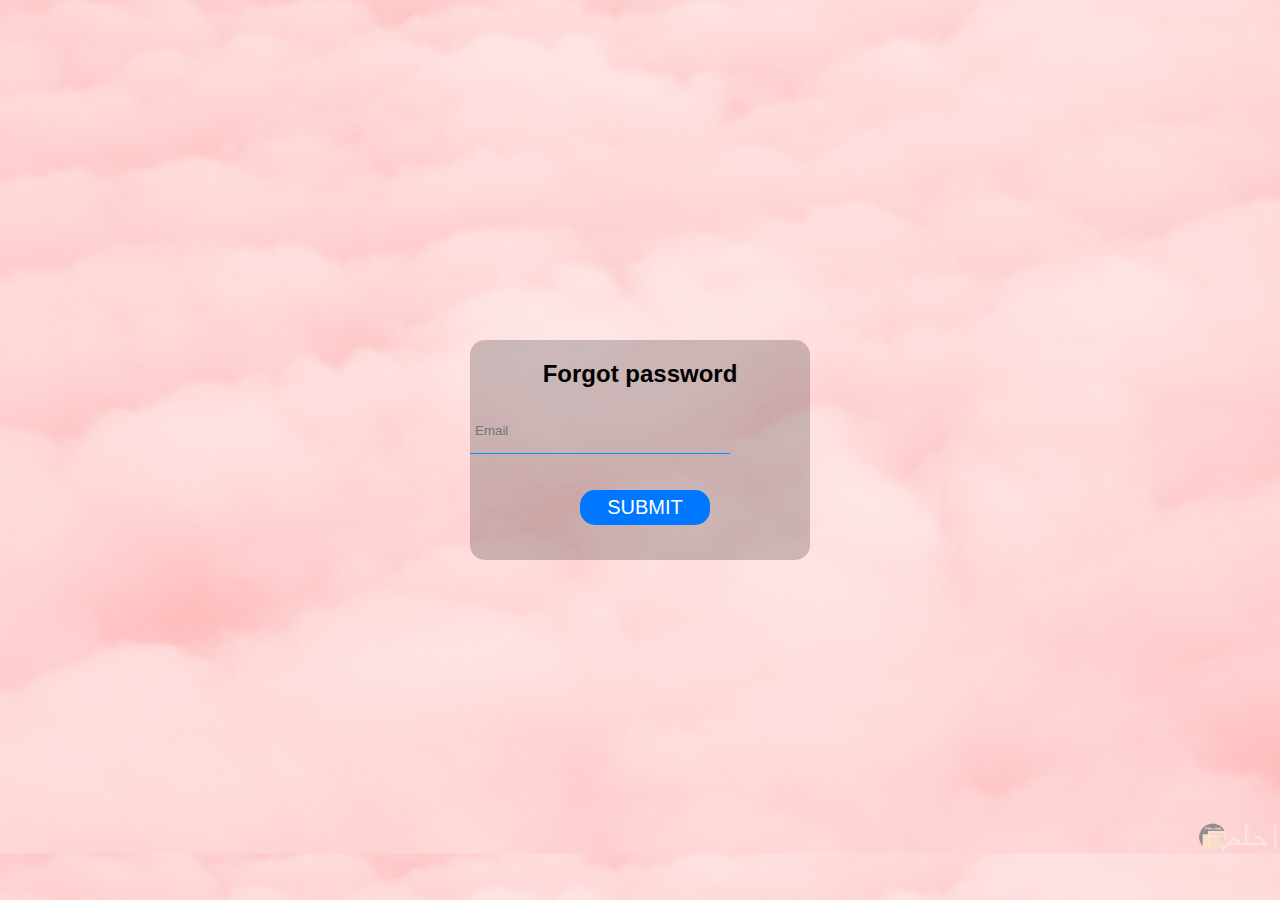
<file: login/FORGET.HTML>
<!DOCTYPE html>
<html lang="en">

<head>
    <meta charset="UTF-8">
    <title>forgot password</title>
    <link rel="stylesheet" href="https://stackpath.bootstrapcdn.com/font-awesome/4.7.0/css/font-awesome.min.css">
    <style>
        body {
            padding: 0%;
            margin: 0%;
            font-family: sans-serif;
            background-size: cover;
            background-image: url(R.jfif);
        }

        form {
            position: absolute;
            top: 50%;
            left: 50%;
            transform: translate(-50%, -50%);
            width: 340px;
            height: 220px;
            background: rgba(0, 0, 0, .2);
            border-radius: 15px;
            box-sizing: border-box;
        }

        h2 {
            color: black;
            text-align: center;
            margin-top: 20px;
        }

        input[type="email"] {
            position: absolute;
            outline: none;
            border: none;
            width: 250px;
            height: 35px;
            border-bottom: 1px solid #0094ff;
            background: none;
            padding: 5px;
            color: #fff;
        }

        input[value="SUBMIT"] {
            position: absolute;
            top: 150px;
            left: 110px;
            width: 130px;
            height: 35px;
            background: #0077FF;
            border: none;
            outline: none;
            color: #fff;
            border-radius: 15px;
            font-size: 20px;
        }

        input[value="SUBMIT"]:hover {
            background: #fff;
            color: #0077FF
        }
    </style>
</head>

<body>
    <form action="../index.html">

        <h2>Forgot password</h2>


        <input type="email" placeholder="Email" required>

        <input type="submit" value="SUBMIT" class="btn-submit">

    </form>
</body>
</html>
</file>
<file: index.css>
@import url('https://fonts.googleapis.com/css2?family=Poppins:ital,wght@0,100;0,200;0,300;0,400;0,500;0,600;0,700;0,800;0,900;1,100;1,200;1,300;1,400;1,500;1,600;1,700;1,800;1,900&family=Shadows+Into+Light&display=swap');
@import url('https://fonts.googleapis.com/css2?family=Poppins:ital,wght@0,100;0,200;0,300;0,400;0,500;0,600;0,700;0,800;0,900;1,100;1,200;1,300;1,400;1,500;1,600;1,700;1,800;1,900&family=Shadows+Into+Light&display=swap');
  /*fatma mohmed salem*/
*{
    font-family: 'Poppins', sans-serif;
    margin: 0;
    padding: 0;
    box-sizing: border-box;
    scroll-behavior: smooth;
}
header{
    background-color:#FFC0CB ;
    width:100%;
    position:fixed;
    z-index: 999;
    display:flex;
    justify-content: space-between;
    align-items: center;
    padding:10px 200px;
}
.logo{
    font-family:"Shadows Into Light", cursive;
    text-decoration: none;
    color:#FFFFFF;
    text-transform: uppercase;
    font-weight: 700;
    font-size: 1.8em;
}
.navigation a{
    color:#FFFFFF;
    text-decoration: none;
    font-size: 1.1em;
    font-weight: 600;
    padding-left:30px ;
}
.navigation a:hover{
    color:#c0ebff;
}
section{
    padding:100px 200px;
}
.main{
  width:100%;
  min-height: 100vh;
  display:flex;
  align-items: center;
  background: url(main-pic.png) no-repeat;
  background-size: cover ;
  background-attachment: fixed;
}
.main h2{
    color:#00bfff;
    font-size: 1.8em;
    font-weight: 700;
}
.main h3{
    color :#00bfff;
    font-size:2em;
    font-weight: 700;
    letter-spacing: 1px;
    margin-bottom: 20px;
}
.main-btn{
    color:#fff;
    background-color:#00bfff ;
    text-decoration: none;
    font-size: 1.1em;
    font-weight: 600;
    display:inline-block;
    padding:0.9375em 2.1875em;
    letter-spacing: 1px;
    border-radius: 15px;
    margin-bottom: 40px;
    transition:0.7s ease;
}
.main-btn:hover{
    background-color: #00abe5;
    transform: scale(1.1);
}
.social-icons a{
 color:#00bfff;
 font-size: 1.7em;
 padding-right: 30px;
}
.title{
    display:flex;
    justify-content: center;
    color:#FFC0CB;
    font-size: 2.2em;
    font-weight: 800;
    margin-bottom: 30px;
}
.content{
    display:flex;
    justify-content: center;
    flex-direction: row;
    flex-wrap: wrap;
}
.card{
    background-color:#fff ;
    width:21.25em;
    box-shadow: 0 5px 25px rgba(255 192 203);
    border-radius: 10px;
    padding:25px;
    margin:15px;
    transition: 0.7s ease;
}
.card:hover{
    transform:scale(1.1);
}
.icon{
    color:#FFC0CB;
    font-size: 8em;
    text-align: center;
}
.info{
    text-align: center;
}
.info h3{
    color:#ff69b4;
    font-size: 1.2em;
    font-weight: 700;
    margin:10px;
}





/*categories*/


.categories .box-container{
    display: flex;
    grid-template-columns: repeat(auto-fit, minmax(31rem, 1fr));
    gap:2rem;
}
.categories .box-container .box{
    height:25rem;
    overflow: hidden;
    position: relative;
    box-shadow: 0 0.5rem 1rem rgba(0,0,0,0.1);
}
.categories .box-container .box:hover .content{
    display: flex;
}
.categories .box-container .box img{
    height:100%;
    width:100%;
   
}
.categories .box-container .box .content{
    background: rgba(255,255,255,0.8);
    display: flex;
    flex-flow: column;
    align-items: center;
    justify-content: center;
    position:absolute;
    top:0;
    left:0;
    height:100%;
    width:100%;
    padding:2rem;
    text-align:center;
    border:0.2rem solid #222;
    display: none;
    transition: 0.7s ease;
}

.categories .box-container .box .content .btn{
    text-decoration: none;
    animation: fadeIn .2s linear backwards .6s;
    font-size: 2rem;
    color:#00abe5;
    animation: fadeIn .2s linear backwards;
}
.cat{
    display:flex;
    justify-content: center;
    color:#FFC0CB;
    font-size: 2.2em;
    font-weight: 800;
    margin-bottom: 30px;
}
.footer{
    background-color: #FFC0CB;
    color:#fff;
    text-align: center;
    padding:10px;
    margin:1px;
}

/*image slider*/
.slider {
    display: flex;
 align-items: center;
justify-content: center;
height: 100vh;
width: 100%;
background-color: #f1dbe0;
} 
.main-scroll-div {
width: 90%;
height: 100%;
display: flex;
align-items: center;
justify-content: space-between;
/* border: 2px solid red; */
}  
.cover {
position: relative;
width: 50%;
height: 50%;
}

.cover::before {
position: absolute;
content: "";
left: 0;
top: 0;
z-index: 99;
height: 100%;
width: 100px;

}
                                  
.cover::after {
position: absolute;
content: "";
right: 0;
top: 0;
z-index: 99;
height: 100%;
width: 100px;

}
                                  
.scroll-images {
width: 100%;
height: auto;
display: flex;
justify-content: left;
align-items: center;
overflow: auto;
position: relative;
scroll-behavior: smooth;
}
                                  
.child {
min-width: 600px;
height: 450px;
margin: 1px 10px;
cursor: pointer;
border: 1px solid rgba(207, 201, 201, .3);
overflow: hidden;
}
                                  
.scroll-images::-webkit-scrollbar {
-webkit-appearance: none;
}
                                  
.child-img {
width: 100%;
height: 100%;
}
                                  
.btn {
color: #fff;
background-color:#f1dbe0;
font-size: 50px;
outline: none;
border: none;
padding: opx 20px;
cursor: pointer;
}
         

.btn:hover {
color: #FFC0CB;
}
</file>
<file: shopadmin.css>
@import url('https://fonts.googleapis.com/css2?family=Poppins:wght@400;500;600;700&display=swap');
@import url('https://fonts.googleapis.com/css2?family=Poppins:ital,wght@0,100;0,200;0,300;0,400;0,500;0,600;0,700;0,800;0,900;1,100;1,200;1,300;1,400;1,500;1,600;1,700;1,800;1,900&family=Shadows+Into+Light&display=swap');
*{
    font-family: 'Poppins', sans-serif;
    margin: 0;
    padding:0;
    scroll-padding-top: 32px;
    scroll-behavior: smooth;
    box-sizing: border-box;
    list-style: none;
    text-decoration: none;
}
body{
    color: var(--text-color);
    background-color: var(--bg-color);
}
.container{
    max-width: 1068px;
    margin: auto;
    width:100%;
}
:root{
    --main-color:#ffd1dc;
    --text-color:#282525;
    --bg-color:#f1dbe0;
    --header-color:#FFC0CB;
}
img{
    width:100%;
}
header{
    position: fixed;
    top:0;
    left:0;
    width:100%;
    background:#FFC0CB;
    box-shadow: 0 1px 4px hsl(0 4% 15% /10%);
    z-index:100;
}
.nav{
    display: flex;
    align-items: center;
    justify-content: space-between;
    padding: 20px 0;
}
.logo{
    font-family:"Shadows Into Light", cursive;
    text-decoration: none;
    color:#FFFFFF;
    text-transform: uppercase;
    font-weight: 700;
    font-size: 1.8em;
    
}
#cart-icon{
    font-size:28.8px;
    cursor: pointer;
    color: #ffffff;

}
section{
    padding:64px 0 48px;
}
.section-title{
    font-size: 24px;
    font-weight:600;
    text-align: center;
    margin: 24px;
}
.shop{
    margin-top: 32px;
}
.shop-content{
    display: grid;
    grid-template-columns: repeat(auto-fit,minmax(220px,auto));
    gap:24px;
}
.product-box{
    position: relative;
}
.product-box:hover{
    padding: 10px;
    border: 1px solid var(--text-color);
    transition: 0.4s ;
}
.product-img{
    width:100%;
    height: auto;
    margin-bottom: 8px;
}
.product-title{
    font-size:17.6px;
    font-weight: 600;
    text-transform: uppercase;
    margin-bottom: 8px;
}
.price{
    font-weight: 500;
}
.stars{
    font-weight: 500;
}

.delete-item{
    position:absolute;
    top:0;
    right:0;
    background: var(--text-color);
    color:var(--bg-color);
    padding:10px;
    cursor:pointer;
}  

.add-cart{
    position:absolute;
    bottom:0;
    right:0;
    background: var(--text-color);
    color:var(--bg-color);
    padding:10px;
    cursor:pointer;
}
.add-cart:hover{
    background:hsl(249,32%,17%);
}
.cart{
    position: fixed;
    top:0;
    right:-100%;
    width: 360px;
    min-height: 100vh;
    padding: 20px;
    background: var(--bg-color);
    box-shadow: -2px 0 4px hsl(0 4% 15% /10%);
    transition: 0.3s;
}
.cart.active{
    right: 0;
}
.cart-title{
    text-align:center ;
    font-size: 24px;
    font-weight: 600;
    margin-top: 32px;
}
.cart-box{
    display: grid;
    grid-template-columns: 32% 50% 18%;
    align-items: center;
    gap:16px;
    margin-top: 16px;
}
.cart-img{
    width: 100px;
    height: 100px;
    object-fit: contain;
    padding: 10px;
}
.detail-box{
    display:grid;
    row-gap:8px;
}
.cart-product-title{
    font-size: 16px;
    text-transform: uppercase;
}
.cart-price{
    font-weight:500;
}
.cart-quantity{
    border: 1px solid var(--text-color);
    outline-color: var(--main-color);
    width:38.4px ;
    text-align: center;
    font-size: 16px;
}
.cart-remove{
    font-size:24px;
    color: var(--text-color);
    cursor:pointer;
}
.total{
    display: flex;
    justify-content: flex-end;
    margin-top: 24px;
    border-top: 1px solid var(--text-color);
}
.total-title{
    font-size:16px;
    font-weight: 600;
}
.total-price{
    margin-left: 8px;
}
.btn-buy{
    display: flex;
    margin: 24px auto 0 ;
    padding: 12px 20px;
    border: none;
    font-size: 16px;
    background: var(--text-color);
    color:var(--bg-color);
    font-size:16px;
    font-weight: 500;
    cursor: pointer;
}
.button-buy:hover{
    background: var(--header-color);
}
#close-cart{
    position: absolute;
    top:16px;
    right: 12.8px;
    font-size: 32px;
    color:var(--text-color);
    cursor: pointer;
}

/* breakpoints / making responsive */

@media (max-width:1080px){
    .nav{
        padding: 15px;
    }
    section{
        padding:48px 0 32px;
    }
    .container{
        margin:0 auto;
        width:90%;
    }
    .shop{
        margin-top: 32px !important;
    }
}
@media (max-width:400px)
{
    .nav{
        padding: 11px;
    }
    .logo{
        font-size: 16px;
    }
    .cart{
        width:320px;
    }
}
@media (max-width:360px)
{
    .shop{
        margin-top: 16px !important;
    }
    .cart{
        width:280px;
    }
}
</file>
<file: loginadmin.css>
@import url('https://fonts.googleapis.com/css2?family=Poppins:ital,wght@0,100;0,200;0,300;0,400;0,500;0,600;0,700;0,800;0,900;1,100;1,200;1,300;1,400;1,500;1,600;1,700;1,800;1,900&family=Shadows+Into+Light&display=swap');
@import url('https://fonts.googleapis.com/css2?family=Poppins:ital,wght@0,100;0,200;0,300;0,400;0,500;0,600;0,700;0,800;0,900;1,100;1,200;1,300;1,400;1,500;1,600;1,700;1,800;1,900&family=Shadows+Into+Light&display=swap');
body{
  width: 100%;
  height: 100vh;
  display: flex;
  align-items: center;
  justify-content: center;
  background-image: url(different-cosmetic-products-accessories-pink-silver-color-soft-light-background-copy-space-top-view-141619101.jpg);
  background-size: cover;
  font-family: 'Open Sans', sans-serif;
	display: flex;
	align-items: center;
	justify-content: center;
	margin: 0;
}
::selection{
  color: #fff;
  background:#FFC0CB;
}
.wrapper{
  width: 380px;
  padding: 40px 30px 50px 30px;
  background: #fff;
  border-radius: 5px;
  text-align: center;
  box-shadow: 10px 10px 15px rgba(0,0,0,0.1);
}
.wrapper header{
  font-size: 35px;
  font-weight: 600;
}
.wrapper form{
  margin: 40px 0;
}
form .field{
  width: 100%;
  margin-bottom: 20px;
}
form .field.shake{
  animation: shake 0.3s ease-in-out;
}
@keyframes shake {
  0%, 100%{
    margin-left: 0px;
  }
  20%, 80%{
    margin-left: -12px;
  }
  40%, 60%{
    margin-left: 12px;
  }
}
form .field .input-area{
  height: 50px;
  width: 100%;
  position: relative;
}
form input{
  width: 100%;
  height: 100%;
  outline: none;
  padding: 0 45px;
  font-size: 18px;
  background: none;
  caret-color: #FFC0CB;
  border-radius: 5px;
  border: 1px solid #bfbfbf;
  border-bottom-width: 2px;
  transition: all 0.2s ease;
}
form .field input:focus,
form .field.valid input{
  border-color: #FFC0CB;
}
form .field.shake input,
form .field.error input{
  border-color: #dc3545;
}
.field .input-area i{
  position: absolute;
  top: 50%;
  font-size: 18px;
  pointer-events: none;
  transform: translateY(-50%);
}
.input-area .icon{
  left: 15px;
  color: #bfbfbf;
  transition: color 0.2s ease;
}
.input-area .error-icon{
  right: 15px;
  color: #dc3545;
}
form input:focus ~ .icon,
form .field.valid .icon{
  color:#FFC0CB;
}
form .field.shake input:focus ~ .icon,
form .field.error input:focus ~ .icon{
  color: #bfbfbf;
}
form input::placeholder{
  color: #bfbfbf;
  font-size: 17px;
}
form .field .error-txt{
  color: #dc3545;
  text-align: left;
  margin-top: 5px;
}
form .field .error{
  display: none;
}
form .field.shake .error,
form .field.error .error{
  display: block;
}
form .pass-txt{
  text-align: left;
  margin-top: -10px;
}
.wrapper a{
  color: #FFC0CB;
  text-decoration: none;
}
.wrapper a:hover{
  text-decoration: underline;
}
form input[type="submit"]{
  height: 50px;
  margin-top: 30px;
  color: #fff;
  padding: 0;
  border: none;
  background:#FFC0CB;
  cursor: pointer;
  border-bottom: 2px solid rgba(0,0,0,0.1);
  transition: all 0.3s ease;
}
form input[type="submit"]:hover{
  background: #f1dbe0;
};
</file>
<file: mayada.css>
* {
    padding: 0;
    margin: 0;
    color: #fff;
    box-sizing: border-box;
    font-family: 'Poppins', sans-serif;
    border: none;
}

body {
    background-image: url("contact-pic.jpg");
    width: 100%;
    height: 100vh;
    background-size: 100% 110vh position: relative;
}

header {
    position: absolute;
    text-align: center;
    width: 75%;
    left: 12%;
    top: 2rem;
}

header h1 {
    font-size: 30px;
}

.empty {
    width: 100%;
    height: 100vh;
    position: absolute;
    background-color: rgba(0, 0, 0, 0.5);
    top: 0px;
    left: 0;
    z-index: -1;
}

.content {
    display: flex;
    min-height: 110vh;
}

.content section {
    margin-top: 8vh;
    margin-left: 20vh;
}

.contentform {
    margin-top: 7rem;
}

section i {
    border-radius: 50%;
    width: 40px;
    height: 40px;
    background-color: rgba(255, 255, 255, 0.8);
    color: black;
    text-align: center;
}

.form {
    display: flex;
    position: absolute;
    top: 0;
    left: 0;
    margin-left: 50%;
    justify-content: center;
    align-items: center;
    min-height: 110vh;
}

.form .contact-form input {
    width: 30rem;
    background-color: transparent;
    border: 0px;
    border: transparent;
    margin: 20px;
    padding: 10px;
    font-size: 18px;
    border-bottom: 2px solid #fff;
}

.form .contact-form input~span {
    position: absolute;
    left: 20px;
    transition: 0.9s ease-in-out;
    margin-top: 10px;
}

.form .contact-form input:focus~span {
    transform: translateY(-20px);
    pointer-events: none;
}

.form .contact-form textarea {
    width: 30rem;
    border: 0px;
    background-color: transparent;
    margin: 20px;
    font-size: 17px;
    border-bottom: 2px solid white;
}

.form .contact-form textarea~span {
    position: absolute;
    left: 20px;
    margin-top: 10px;
    transition: 0.9s ease-in-out;
}

.form .contact-form textarea:focus~span {
    transform: translateY(-20px);
    pointer-events: none;
}

.form .contact-form input[type=submit] {
    background-color: dodgerblue;
    border: 2px solid dodgerblue;
    border-radius: 20px;
    font-size: 18px;
    width: 50%;
    height: 40px;
    text-align: center;
}

.form .contact-form input[type=submit]:hover {
    background-color: transparent;
    color: dodgerblue;
    text-align: center;
}

.media {
    position: absolute;
    top: 85vh;
    right: 20vh;
    display: flex;
    list-style: none;
}

.media li {
    margin: 20px 30px;
}
</file>
<file: MariamReda.css>
@import url('https://fonts.googleapis.com/css2?family=Poppins:wght@400;500;600;700&display=swap');
@import url('https://fonts.googleapis.com/css2?family=Poppins:ital,wght@0,100;0,200;0,300;0,400;0,500;0,600;0,700;0,800;0,900;1,100;1,200;1,300;1,400;1,500;1,600;1,700;1,800;1,900&family=Shadows+Into+Light&display=swap');
*{
    font-family: 'Poppins', sans-serif;
    margin: 0;
    padding:0;
    scroll-padding-top: 32px;
    scroll-behavior: smooth;
    box-sizing: border-box;
    list-style: none;
    text-decoration: none;
}
body{
    color: var(--text-color);
    background-color: var(--bg-color);
}
.container{
    max-width: 1068px;
    margin: auto;
    width:100%;
}
:root{
    --main-color:#ffd1dc;
    --text-color:#282525;
    --bg-color:#f1dbe0;
    --header-color:#FFC0CB;
}
img{
    width:100%;
}
header{
    position: fixed;
    top:0;
    left:0;
    width:100%;
    background:#FFC0CB;
    box-shadow: 0 1px 4px hsl(0 4% 15% /10%);
    z-index:100;
}
.nav{
    display: flex;
    align-items: center;
    justify-content: space-between;
    padding: 20px 0;
}
.logo{
    font-family:"Shadows Into Light", cursive;
    text-decoration: none;
    color:#FFFFFF;
    text-transform: uppercase;
    font-weight: 700;
    font-size: 1.8em;
    
}
#cart-icon{
    font-size:28.8px;
    cursor: pointer;
    color: #ffffff;

}
section{
    padding:64px 0 48px;
}
.section-title{
    font-size: 24px;
    font-weight:600;
    text-align: center;
    margin: 24px;
}
.shop{
    margin-top: 32px;
}
.shop-content{
    display: grid;
    grid-template-columns: repeat(auto-fit,minmax(220px,auto));
    gap:24px;
}
.product-box{
    position: relative;
}
.product-box:hover{
    padding: 10px;
    border: 1px solid var(--text-color);
    transition: 0.4s ;
}
.product-img{
    width:100%;
    height: auto;
    margin-bottom: 8px;
}
.product-title{
    font-size:17.6px;
    font-weight: 600;
    text-transform: uppercase;
    margin-bottom: 8px;
}
.price{
    font-weight: 500;
}
.stars{
    font-weight: 500;
}
.add-cart{
    position:absolute;
    bottom:0;
    right:0;
    background: var(--text-color);
    color:var(--bg-color);
    padding:10px;
    cursor:pointer;
}
.add-cart:hover{
    background:hsl(249,32%,17%);
}
.cart{
    position: fixed;
    top:0;
    right:-100%;
    width: 360px;
    min-height: 100vh;
    padding: 20px;
    background: var(--bg-color);
    box-shadow: -2px 0 4px hsl(0 4% 15% /10%);
    transition: 0.3s;
}
.cart.active{
    right: 0;
}
.cart-title{
    text-align:center ;
    font-size: 24px;
    font-weight: 600;
    margin-top: 32px;
}
.cart-box{
    display: grid;
    grid-template-columns: 32% 50% 18%;
    align-items: center;
    gap:16px;
    margin-top: 16px;
}
.cart-img{
    width: 100px;
    height: 100px;
    object-fit: contain;
    padding: 10px;
}
.detail-box{
    display:grid;
    row-gap:8px;
}
.cart-product-title{
    font-size: 16px;
    text-transform: uppercase;
}
.cart-price{
    font-weight:500;
}
.cart-quantity{
    border: 1px solid var(--text-color);
    outline-color: var(--main-color);
    width:38.4px ;
    text-align: center;
    font-size: 16px;
}
.cart-remove{
    font-size:24px;
    color: var(--text-color);
    cursor:pointer;
}
.total{
    display: flex;
    justify-content: flex-end;
    margin-top: 24px;
    border-top: 1px solid var(--text-color);
}
.total-title{
    font-size:16px;
    font-weight: 600;
}
.total-price{
    margin-left: 8px;
}
.btn-buy{
    display: flex;
    margin: 24px auto 0 ;
    padding: 12px 20px;
    border: none;
    font-size: 16px;
    background: var(--text-color);
    color:var(--bg-color);
    font-size:16px;
    font-weight: 500;
    cursor: pointer;
}
.button-buy:hover{
    background: var(--header-color);
}
#close-cart{
    position: absolute;
    top:16px;
    right: 12.8px;
    font-size: 32px;
    color:var(--text-color);
    cursor: pointer;
}

/* breakpoints / making responsive */

@media (max-width:1080px){
    .nav{
        padding: 15px;
    }
    section{
        padding:48px 0 32px;
    }
    .container{
        margin:0 auto;
        width:90%;
    }
    .shop{
        margin-top: 32px !important;
    }
}
@media (max-width:400px)
{
    .nav{
        padding: 11px;
    }
    .logo{
        font-size: 16px;
    }
    .cart{
        width:320px;
    }
}
@media (max-width:360px)
{
    .shop{
        margin-top: 16px !important;
    }
    .cart{
        width:280px;
    }
}
</file>
